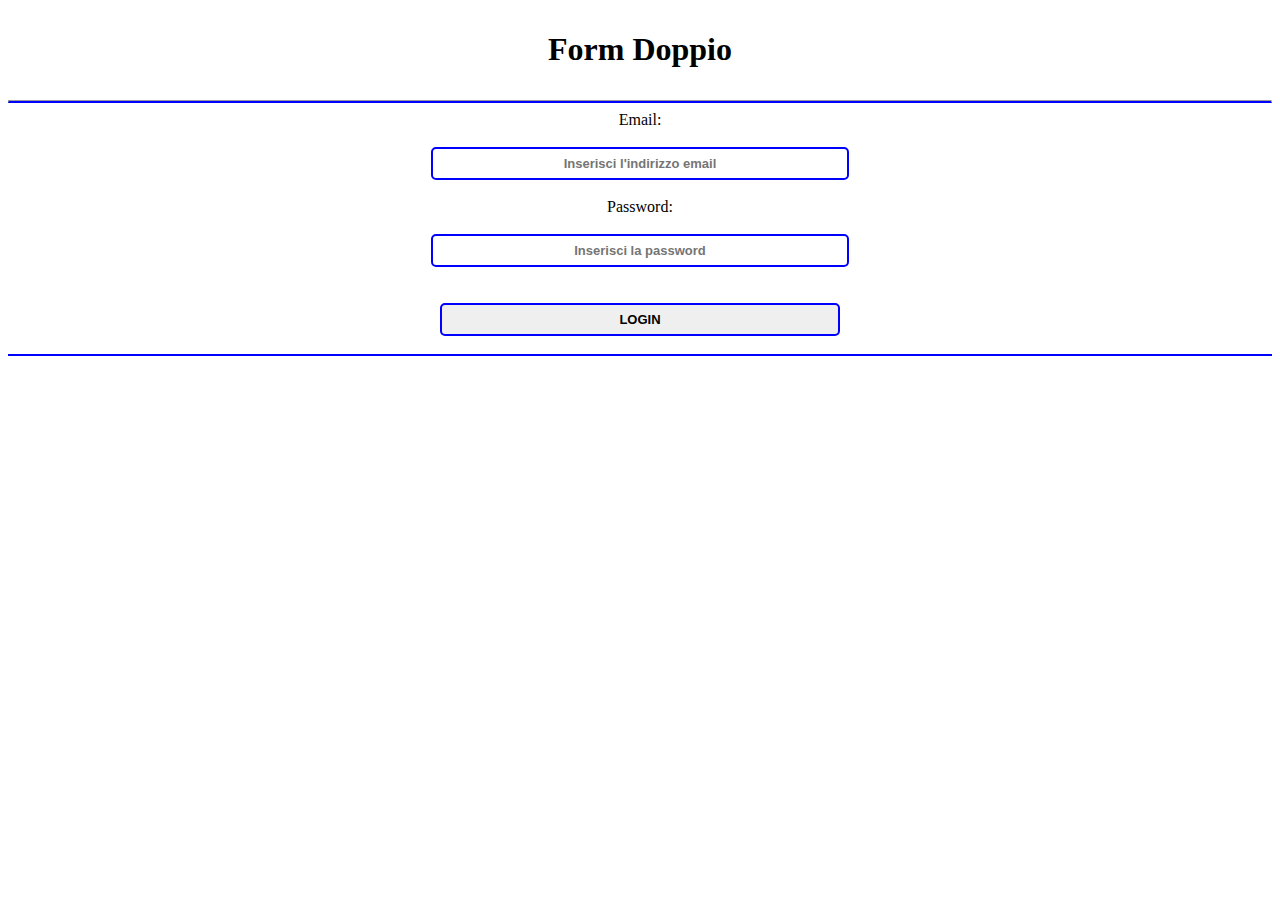
<file: AS 18-19/phpFormDoppio/index.html>
<!DOCTYPE html>
<html>
<body>
    <link rel="stylesheet" type="text/css" href="style.css">
<center>
<h1>Form Doppio</h1>
<hr>

<form method="POST" action="form.php">
  Email:<br><br>
  <input type="email" name="email" placeholder="Inserisci l'indirizzo email">
  <br> <br>
  Password:<br><br>
  <input type="password" name="Password" placeholder="Inserisci la password">
  <br><br><br>

  <input type="submit" value="LOGIN"></form>
</form> 
<br>
<footer></footer>
</center>
</body>
</html>
</file>
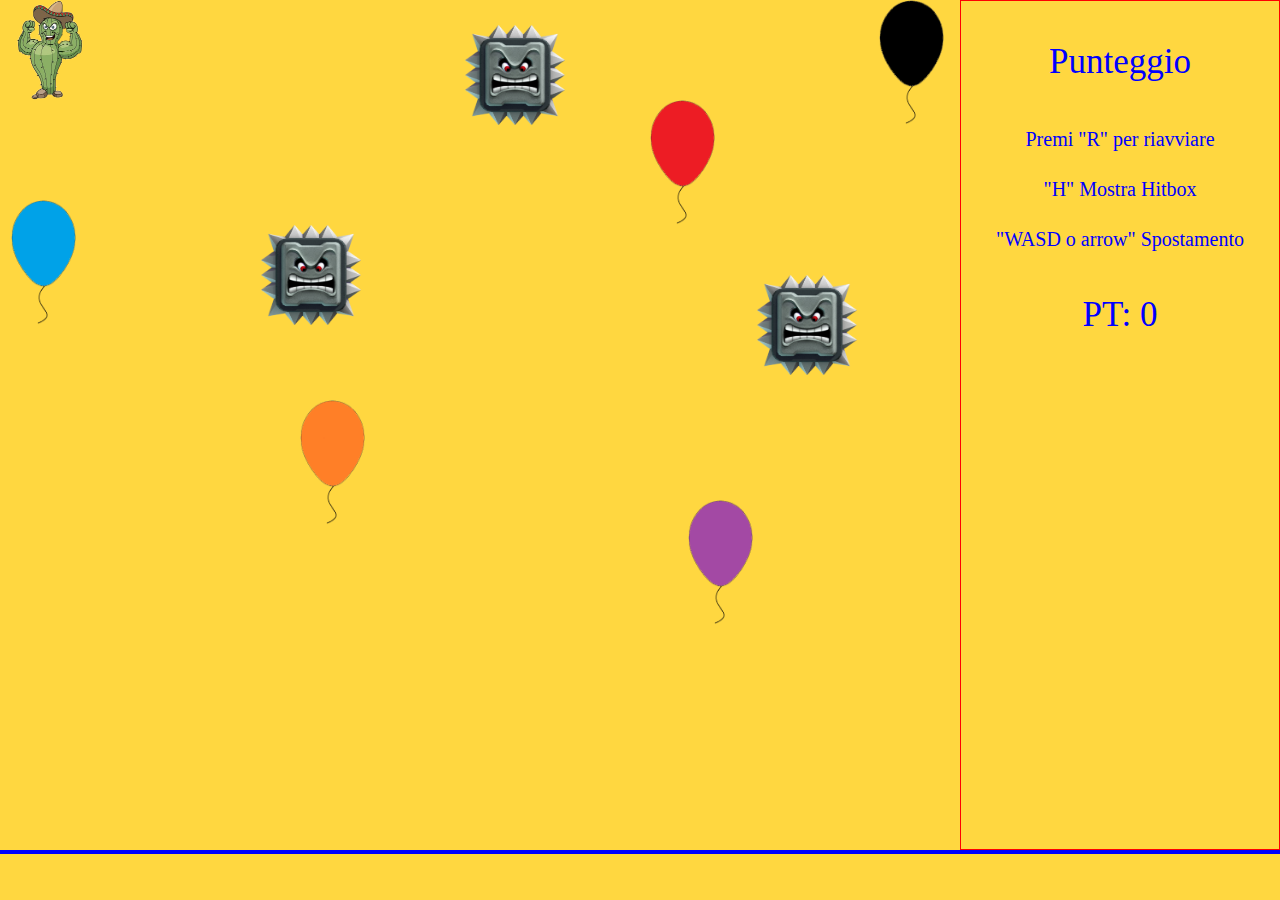
<file: AS 18-19/SpostamentoImmagini/index.html>
<!DOCTYPE html>
<html>
<head>
<title> Distruggi i palloncini </title>
<!-- Import--------------------------------------------------------------------------------------->
<meta charset="utf-8"> <!--COMPATIBILITA UNICODE PER CHROME E FIREFOX-->
<link type="text/css" rel="stylesheet" href="css/materialize.min.css"  media="screen,projection"/>
<script src="https://ajax.googleapis.com/ajax/libs/jquery/3.3.1/jquery.min.js"></script>
<link rel="stylesheet" type="text/css" href="css/myCss.css">
<!------------------------------------------------------------------------------------------------->
<script>
var blu = false;
var arancione = false;
var rosso = false;
var nero = false;
var viola = false;
var punteggio = 0;
var vivo=true;
var h=0;
var vinto=false;
$(document).ready(function(){
    var altezza=($(window).height())-50;
    var larghezza=($(window).width())-$(".punteggio").width();

    $(".campo").css({'height':altezza});
    $(".punteggio").css({'height':altezza});
    $(".blu").css({'top':'200px'});
    $(".arancione").css({'top':'400px','left':'220px'});
    $(".rosso").css({'top':'100px','left':'500px'});
    $(".viola").css({'top':'500px','left':'400px'});
    $(".nero").css({'left':'660px'});
    $(".C1").css({'top':'250px','left':'400px'});
    $(".C2").css({'top':'200px','left':'-200px'});
    $(".C3").css({'left':'-100px'});
    $("#linea").css({'top':altezza});

	$(document).keydown(function(tasto){
    var tasto = event.keyCode;
    var pos = $(".giocatore").position(); //pos = posizione giocatore
    if(!vinto&&vivo){       
        $("#pt").text("PT:  "+punteggio);
        if(vivo){ //escludo "H,G,R" 116 = f5
            switch (tasto){
                case 65:    //Sinistra  "A"
                case 37:   //Destra   "Freccia Sinistra"
                if(!(pos.left-15 < 0)){$(".giocatore").css('left', '-=14');}
                break;
                case 87:  //Su   "W"
                case 38: //Su   "Freccia Su"
                if(!(pos.top-15 < 0)){$(".giocatore").css('top','-=14');}
                break;
                case 68:  //Destra  "D"
                case 39: //Destra   "Freccia Destra"
		        if(!(pos.left+15 > larghezza-100)){$(".giocatore").css('left', '+=14');}
                break;
                case 83:  //Giu  "S"
                case 40: //Giu   "Freccia Giu"
		        if(!(pos.top+15 > altezza-100)){$(".giocatore").css('top','+=14');}
                break;

                case 71:    //DEBUG: stampa posizione "G"
                alert(pos.top+"px TOP : "+pos.left+"px LEFT ");
                break;
            }
        }
        if(punteggio>26){
          vinto=true;
            alert("Hai Vinto!");
            $(".titolo").text("HAI VINTO");
            $(".punti").css({'color':'lime'});
        }
        if(blu==false){ //S
            if(pos.left < 81.25 && pos.top > 98 && pos.top < 285){
                $(".blu").attr('src',"img/rb.png");
                blu=true;
                punteggio+=7;
            }
        }
        if(rosso==false){
            if(pos.left >572 && pos.left <=707 && pos.top >15 && pos.top < 180){
                $(".rosso").attr('src',"img/rr.png");
                rosso=true;
                punteggio+=3;
            }
        }
        if(arancione==false){
            if(pos.left > 235.25 && pos.left < 361.25 && pos.top > 308 && pos.top <490){
                $(".arancione").attr('src',"img/ra.png");
                arancione=true;
                punteggio+=2;
            }
        }
        if(viola==false){
            if(pos.left > 613.25 && pos.left < 732.25 && pos.top > 405 && pos.top <585){
                $(".viola").attr('src',"img/rv.png");
                viola=true;
                punteggio+=5;
            }
        }
        if(nero==false){
            if(pos.left > 809.25 && pos.left < 935.25 && pos.top >=0 && pos.top <75){
                $(".nero").attr('src',"img/rn.png");
                nero=true;
                punteggio+=10;
            }
        }
        if(pos.left>193.25 && pos.left< 361.25 && pos.top >126 && pos.top <322 || pos.left >697.25 && pos.left < 851.25 && pos.top > 182 && pos.top < 364 || pos.left > 389.25 && pos.left < 557.25 && pos.top < 112){
            $(".giocatore").attr('src',"img/CactusMorto.png");
            vivo=false;
            $(".titolo").text("SEI MORTO").css({'color':'red'});
            $(".punti").css({'color':'red'});
        }

        if(vivo==false){
            alert("Sei Morto!");
        }
    }
        if(tasto==82){
            location.reload();
        }
        if(tasto==72){ //hitbox
            if(h %2==0){
                $("img").css({'border':'2px solid blue'});
                $(".giocatore").css({'border':'2px solid red'});
                h++;
            }else{
                $("img").css({'border':'none'});
                $(".giocatore").css({'border':'none'});
                 h++;
            }
        }    
	});
});
//----------------------------------------------------------------------------------
</script>
</head>
<body class="amber accent-2">
<div class="row">
  <div class="campo col s9">
    <img src="img/Cactus.png" id="gioca" class="giocatore">
    <img src="img/Blu.png" id="pallone" class="blu pallone ">
    <img src="img/Arancione.png" id="pallone" class="arancione pallone ">
    <img src="img/Rosso.png" id="pallone" class="rosso pallone ">
    <img src="img/Nero.png" id="pallone" class="nero pallone ">
    <img src="img/Viola.png" id="pallone" class="viola pallone ">
    <img src="img/nemico.png" id="nemico" class="C1 nemico ">
    <img src="img/nemico.png" id="nemico" class="C2 nemico ">
    <img src="img/nemico.png" id="nemico" class="C3 nemico ">

  </div>

  <div class="punteggio col s3">
    <p class="testoM titolo">Punteggio</p>
    <p class="testoS">Premi "R" per riavviare</p>
    <p class="testoS">"H" Mostra Hitbox</p>
	<p class="testoS">"WASD o arrow" Spostamento</p>
    <p id="pt" class="testoM punti">PT: 0</p>
    <p id="morti" class="testoS"></p>
  </div>
  <hr id="linea">
</div>

</body>
</html>
</file>
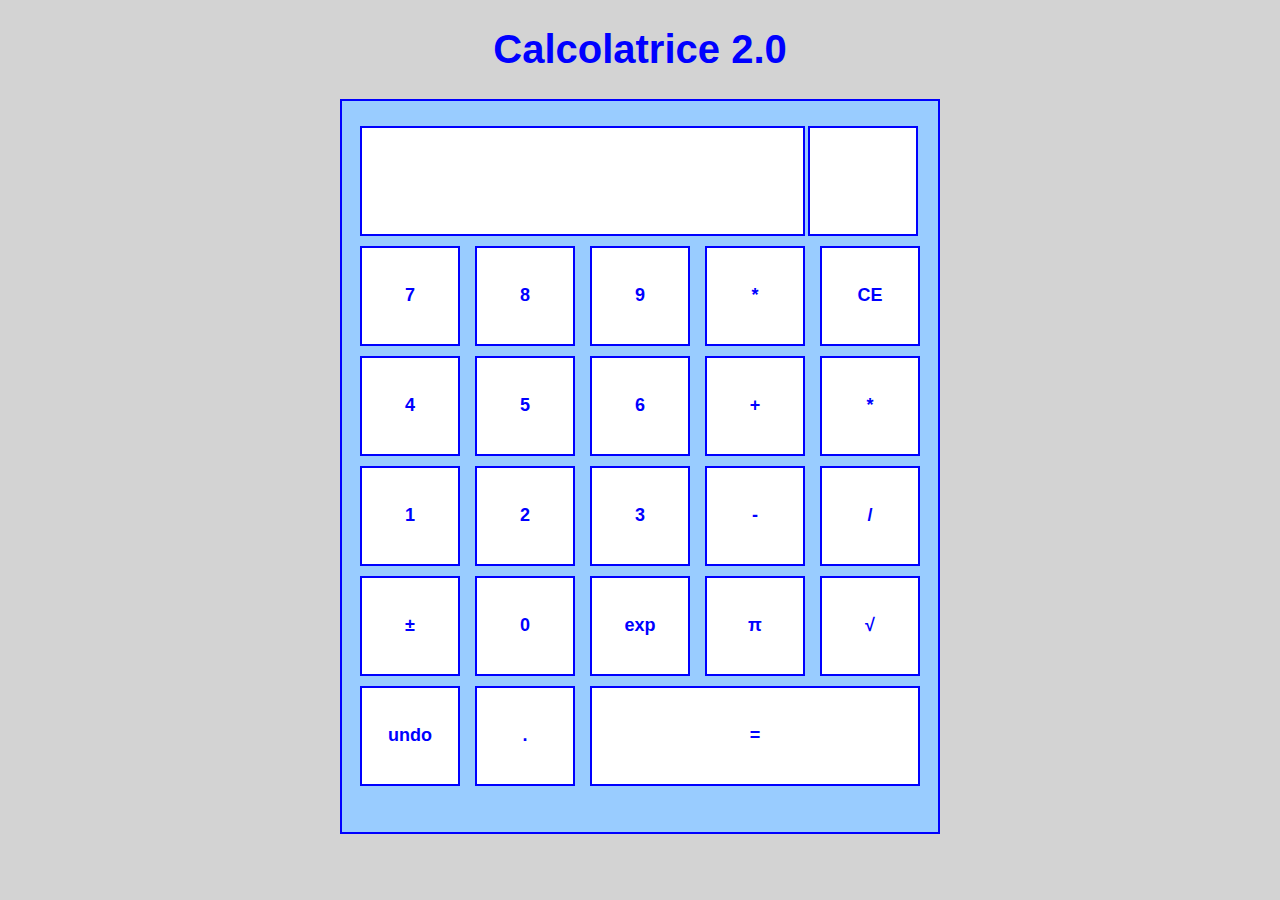
<file: AS 18-19/Calcolatrice/CalcolatriceMarcoPapa.html>
<!-- MarcoPapa 4Bi 13/10/2018-->
<!DOCTYPE html>
<html>
<head>
<link rel="stylesheet" type="text/css" href="CalcolatriceMarcoPapa.css">
<script>
//-----------------------------------------------------------------------------------------------------
function InserimentoNumero(TastoNumero){	
	document.getElementById("Testo").value+=TastoNumero;
}
//-----------------------------------------------------------------------------------------------------
var Testo ='Testo';
var segno = document.getElementById(segno);
var n1;
var n2;
var segnopr; 
var Risultato;
var potenza=1;
var i=0;

function InserimentoOperatore(segno) {
	var aus;
	document.getElementById("Segno").value = segno;
	if(segno=='='){
		n2 = document.getElementById("Testo").value;
		n1 = parseInt(n1);
		n2 = parseInt(n2);
		if(segnopr=='+'){			
			Risultato = n1 + n2;
			document.getElementById("Testo").value = Risultato;
		}
		if(segnopr=='*'){
			Risultato = n1 * n2;
			document.getElementById("Testo").value = Risultato;
		}
		if(segnopr=='-'){
			Risultato = n1 - n2;
			document.getElementById("Testo").value = Risultato;
		}
		if(segnopr=='exp'){
			for(i=0; i<n2;i++){
			potenza = potenza * n1;			
			}	
			Risultato=potenza;	
			document.getElementById("Testo").value = Risultato;
		}
		if(segnopr=='/'){
			document.getElementById("Testo").value;
			if(n1!==0 && n2!==0){
				Risultato = n1 / n2;
				document.getElementById("Testo").value = Risultato;
			}		
			else if(n1==0){		// 0 si puo dividere
				document.getElementById("Testo").value = 0;
			}			
			else if(document.getElementById("Testo").value==0){	// non si può dividere per 0, stampa errore
				document.getElementById("Testo").value = "Errore";	
				alert("Non si possono dividere dei valori per 0");
			}			
		}
	}	
	else if(segno=='±'){
		aus = document.getElementById("Testo").value * -1;	
		document.getElementById("Testo").value = aus;
	}
	else if(segno=='.'){
		aus = document.getElementById("Testo").value +='.';
		document.getElementById("Testo").value = aus;
	}
	else if(segno=='π'){
		aus = document.getElementById("Testo").value * 3.14;	
		document.getElementById("Testo").value = aus;
	}
	else if(segno=='<'){
		document.getElementById("Testo").value = document.getElementById("Testo").value.slice(0,-1);
	}
	else if(segno=='exp'){		
		n1 = document.getElementById("Testo").value;
		document.getElementById("Testo").value ="";		
		segnopr='exp';
	}
	else if(segno=='+'){		
		n1 = document.getElementById("Testo").value;
		document.getElementById("Testo").value ="";		
		segnopr='+';
	}
	else if(segno=='√'){		
		aus = document.getElementById("Testo").value;
		document.getElementById("Testo").value = Math.sqrt(aus);
	}
	else if(segno=='*'){		
		n1 = document.getElementById("Testo").value;
		document.getElementById("Testo").value ="";		
		segnopr='*';
	}
	else if(segno=='-'){		
		n1 = document.getElementById("Testo").value;
		document.getElementById("Testo").value ="";		
		segnopr='-';
	}
	else if(segno=='/'){		
		n1 = document.getElementById("Testo").value;
		document.getElementById("Testo").value ="";		
		segnopr='/';
	}	
}
//-------------------------------------------------------------------------------------------------------------
</script>	
</head>
<body style="background-color:lightgray">
<center>
	<h1 id="Titolo">Calcolatrice 2.0</h1>
	<div class="Container">
		<input id="Testo" type="text" readonly></input><input id="Segno" type="text" readonly></input><b>
		<div class="Riga">
			<button class="bottone numero quadrato" onclick="InserimentoNumero(7)">7</button>
			<button class="bottone numero quadrato" onclick="InserimentoNumero(8)">8</button>
			<button class="bottone numero quadrato" onclick="InserimentoNumero(9)">9</button>
			<button class="bottone operando quadrato" onclick="InserimentoOperatore('*')">*</button>
			<button class="bottone operando quadrato" id="ce" onclick="location.reload()">CE</button>			
		</div>
		<div class="Riga">
			<button class="bottone numero quadrato" onclick="InserimentoNumero(4)">4</button>
			<button class="bottone numero quadrato" onclick="InserimentoNumero(5)">5</button>
			<button class="bottone numero quadrato" onclick="InserimentoNumero(6)">6</button>
			<button class="bottone operando quadrato" onclick="InserimentoOperatore('+')">+</button>
			<button class="bottone operando quadrato" onclick="InserimentoOperatore('*')">*</button>
		</div>
		<div class="Riga">
			<button class="bottone numero quadrato" onclick="InserimentoNumero(1)">1</button>
			<button class="bottone numero quadrato" onclick="InserimentoNumero(2)">2</button>
			<button class="bottone numero quadrato" onclick="InserimentoNumero(3)">3</button>	
			<button class="bottone operando quadrato" onclick="InserimentoOperatore('-')">-</button>			
			<button class="bottone operando quadrato" onclick="InserimentoOperatore('/')">/</button>
		</div>
		<div class="Riga">
			<button class="bottone operando quadrato" onclick="InserimentoOperatore('±')">±</button>
			<button class="bottone numero quadrato" onclick="InserimentoNumero(0)">0</button>
			<button class="bottone operando quadrato" onclick="InserimentoOperatore('exp')">exp</button>
			<button class="bottone operando quadrato" onclick="InserimentoOperatore('π')">π</button>
			<button class="bottone operando quadrato" onclick="InserimentoOperatore('√')">√</button>
		</div>
		<div class="Riga">
			<button class="bottone operando quadrato" onclick="InserimentoOperatore('<')">undo</button>
			<button class="bottone operando quadrato" onclick="InserimentoOperatore('.')">.</button>
			<button class="bottone operando quadrato"id="ug" onclick="InserimentoOperatore('=')">=</button>
   		</div></b>
	</div>
</center>
</body>
</html>
</file>
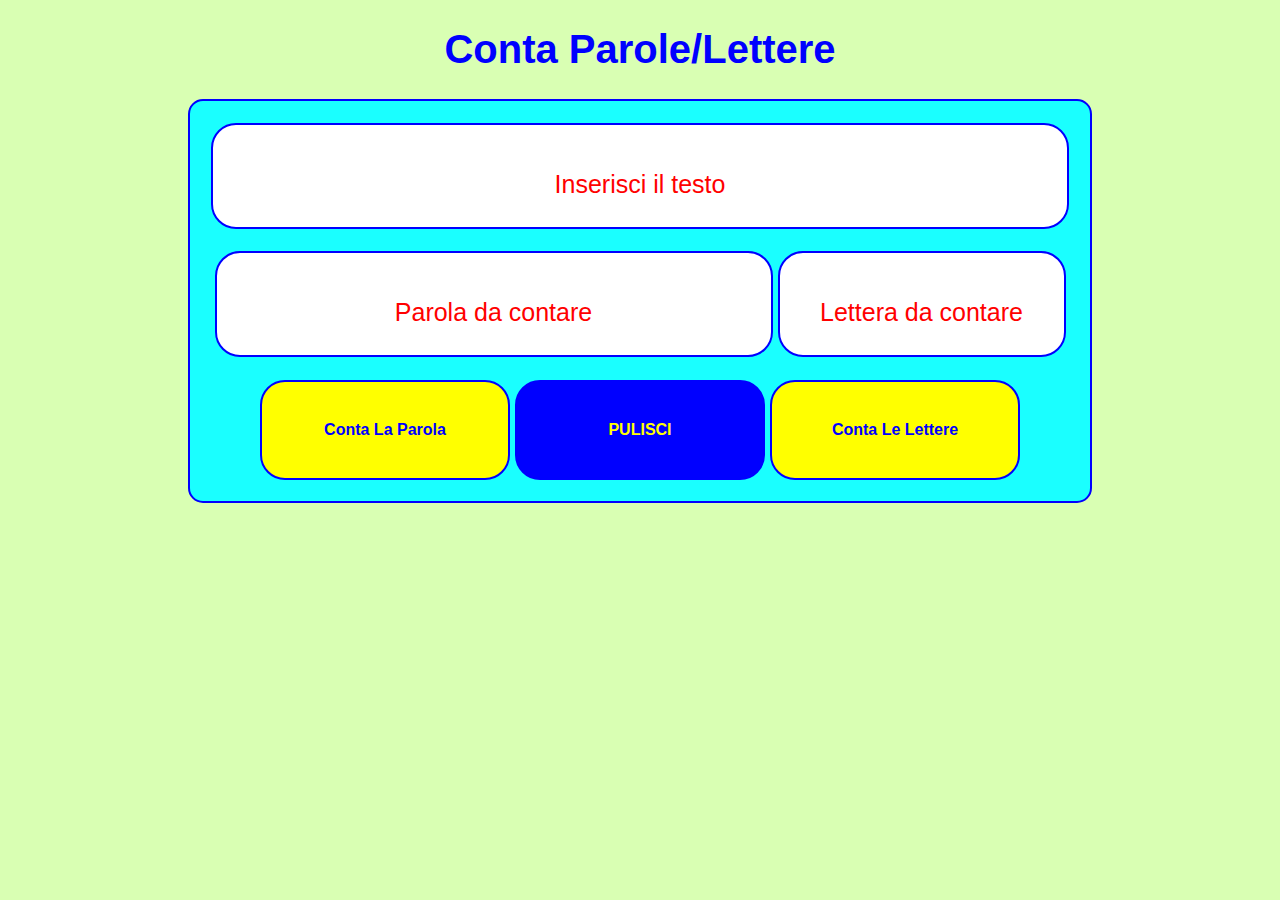
<file: AS 18-19/ContaLettere/ContalettereMarcoPapa.html>
<!-- MarcoPapa 4BI 23/10/2018-->
<!DOCTYPE html>
<html>
<head>
<meta charset="utf-8"> <!--COMPATIBILITA UNICODE PER CHROME E FIREFOX-->
<link rel="stylesheet" type="text/css" href="ContaLettereMarcoPapa.css">
<script>
//-----------------------------------------------------------------------------------------------------

var aus;  //TESTO
var aus2;	//PAROLA
var aus3;	//LETTERA
var String; //STRINGA ELIMINAZIONE SPAZIO
var nl = 1; //numero lettera
var np = 1; //numero parola
var i = 0; //CONTATORE
var x = 0; //passa alla lettera successiva della parola da cercare

function ContaParola(){
	aus = document.getElementById("Testo").value;
	aus2 = document.getElementById("Parola").value;
	if(aus==""){
		alert("Compila il campo TESTO inserendo almeno una lettera o una parola");
	}
	else if(aus2==""){
		alert("Inserisci la parola da contare");
	}
	else{	
		String = aus.toLowerCase();
		aus = String;		
		for(i=0;i<aus.length; i++){
			if(aus.charAt(i)==aus2.charAt(x)){
				x++;
				if(x==aus2.length){
					alert("TROVATE: " +np);
					np++;
					x=0;
				}
			}	
			else{x=0;}
		}
	np--;
	alert("La parola ==> | " +aus2+ " | <== é uscita ==> | " +np+ " | <== volte" );
	np=0;
	}
}
function ContaLettera(){
	aus = document.getElementById("Testo").value;
	aus3 = document.getElementById("Lettera").value;
	
	if(aus==""){
		alert("Compila il campo TESTO inserendo almeno una lettera o una parola");
	}
	else if(aus3==""){
		alert("Inserisci la lettera da contare");
	}
	else{	
		String = aus.toLowerCase();
		aus = String;
		for(i=0;i<aus.length; i++){
			String = aus.replace(" ","");
			aus = String.replace(" ","");	
			if(aus.charAt(i)==aus3){
				nl++;
			}
		}	
	nl=nl-1;
	alert("La lettera ==> | " +aus3+ " | <== é uscita ==> | " +nl+ " | <== volte" );
	nl=0;
	}
}	

//-------------------------------------------------------------------------------------------------------------
</script>	
</head>
<body style="background-color:#d9ffb3">
<center>
	<h1 id="Titolo">Conta Parole/Lettere</h1>
	<div class="Container">
		<input id="Testo" type="text" maxlength="35"  placeholder="Inserisci il testo"></input><br>  <!--MASSIMO 35 CARATTERI-->
		<input id="Parola" type="text" maxlength="15" placeholder="Parola da contare"></input>
		<input id="Lettera" type="text" maxlength="1" placeholder="Lettera da contare"></input><br><br>
		<b>
		<div class="Riga">
			<button class="bottone Conta" id="Conta" onclick="ContaParola()">Conta La Parola</button>
			<button class="bottone" id="Reset" onclick="location.reload()">PULISCI</button>
			<button class="bottone Conta" id="Conta" onclick="ContaLettera()">Conta Le Lettere</button>						
		</div>	
	</div>	
</center>
</body>
</html>
</file>
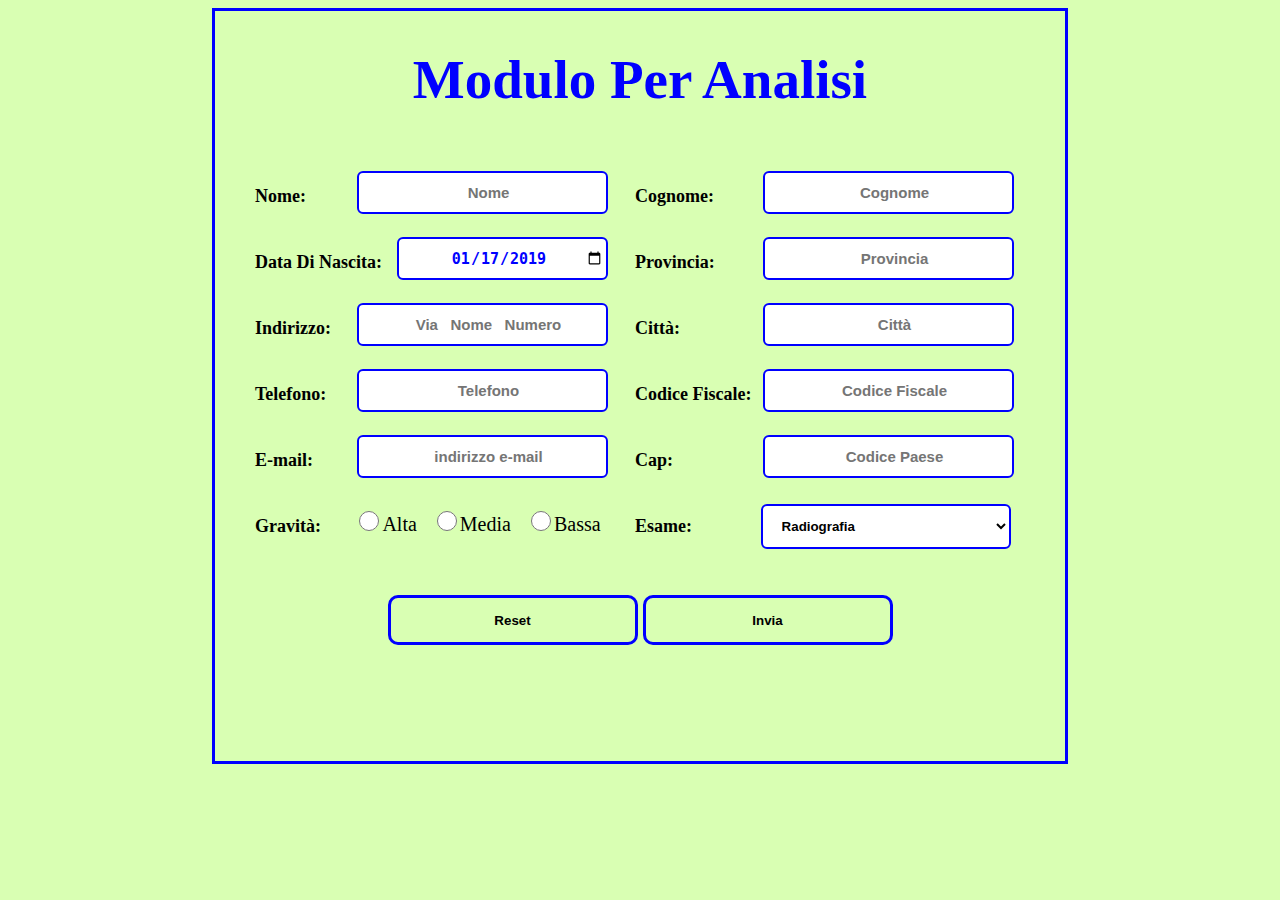
<file: AS 18-19/FormAnalisi/Home.html>
<!-- MarcoPapa 4BI 15/01/2019  VERSIONE DA CONSEGNARE-->
<!DOCTYPE html>
<html>
<head>
<meta charset="utf-8"> <!--COMPATIBILITA UNICODE PER CHROME E FIREFOX-->
<link rel="stylesheet" type="text/css" href="formAnalisiMarcoPapa.css">
<script>

function Controllo(){
document.getElementById("errori").innerHTML ="";	
document.getElementById("errori2").innerHTML ="";	
var corretto = 0;
corretto==0;
var nome = document.getElementById('nome').value;
var cognome = document.getElementById('cognome').value;
var datanascita = document.getElementById('ddn').value;
var provincia = document.getElementById('provincia').value;
var indirizzo = document.getElementById('indirizzo').value;
var citta = document.getElementById('citta').value;
var telefono = document.getElementById('telefono').value;
var email = document.getElementById('email').value;
var codfis = document.getElementById('cf').value;
var cap = document.getElementById('cap').value;

 //se tutte le opzioni sono corrette invia il modulo
//------------------- PATTERN -----------------------------------------------------------
var csl; //Controllo Solo Lettere 		Nome Cognome Citta Provincia
var SoloLettere = /^[A-Za-z]{2,50}$/; 	//valore minimo 2, valore massimo 50

var ctl; //Controllo Telefono
var Telefono = /^[0-9]{9}/;

var cem; //Controllo email			
var Email = /^[A-Za-z0-9+_.-]+@[A-Za-z0-9.-]+$/;

var ci; //Controllo Indirizzo   	Sorgente Espressione: http://regexlib.com/REDetails.aspx?regexp_id=384
var Indirizzo = /^[a-zA-Z0-9&#192;&#193;&#194;&#195;&#196;&#197;&#198;&#199;&#200;&#201;&#202;&#203;&#204;&#205;&#206;&#207;&#208;&#209;&#210;&#211;&#212;&#213;&#214;&#216;&#217;&#218;&#219;&#220;&#221;&#223;&#224;&#225;&#226;&#227;&#228;&#229;&#230;&#231;&#232;&#233;&#234;&#235;&#236;&#237;&#238;&#239;&#241;&#242;&#243;&#244;&#245;&#246;&#248;&#249;&#250;&#251;&#252;&#253;&#255;\.\,\-\/\']+[a-zA-Z0-9&#192;&#193;&#194;&#195;&#196;&#197;&#198;&#199;&#200;&#201;&#202;&#203;&#204;&#205;&#206;&#207;&#208;&#209;&#210;&#211;&#212;&#213;&#214;&#216;&#217;&#218;&#219;&#220;&#221;&#223;&#224;&#225;&#226;&#227;&#228;&#229;&#230;&#231;&#232;&#233;&#234;&#235;&#236;&#237;&#238;&#239;&#241;&#242;&#243;&#244;&#245;&#246;&#248;&#249;&#250;&#251;&#252;&#253;&#255;\.\,\-\/\' ]+$/;

var cf; //Controllo codice Fiscale  Sorgente Espressione: https://www.regextester.com/97069
var Codicefiscale = /^[A-Za-z]{6}[0-9LMNPQRSTUV]{2}[A-Za-z]{1}[0-9LMNPQRSTUV]{2}[A-Za-z]{1}[0-9LMNPQRSTUV]{3}[A-Za-z]{1}$/g;

var ccap; //Controllo Cap
var Cap = /^[0-9]{5}$/;

//------------------- CONTROLLO CAMPI ---------------------------------------------------------------------------------------------------------------------------------

	csl = provincia.match(SoloLettere); // csl = controllo solo lettere
	if(csl == null){document.getElementById('provincia').style.borderColor = "red"; document.getElementById("errori").innerHTML += "| *Provincia ";}
	else{ document.getElementById('provincia').style.borderColor = "lime"; corretto++;}
		
	csl = nome.match(SoloLettere);
	if(csl == null){document.getElementById('nome').style.borderColor = "red"; document.getElementById("errori").innerHTML += "|  *Nome  ";}
	else{ document.getElementById('nome').style.borderColor = "lime"; corretto++;}
	
	csl = cognome.match(SoloLettere);
	if(csl == null){document.getElementById('cognome').style.borderColor = "red"; document.getElementById("errori").innerHTML += "| *Cognome  ";}
	else{ document.getElementById('cognome').style.borderColor = "lime"; corretto++;}
	
	csl = citta.match(SoloLettere);
	if(csl == null){document.getElementById('citta').style.borderColor = "red";document.getElementById("errori").innerHTML += "|  *Città  ";}
	else{ document.getElementById('citta').style.borderColor = "lime"; corretto++;}
	
	ctl = telefono.match(Telefono);
	if(ctl == null){document.getElementById('telefono').style.borderColor = "red"; document.getElementById("errori").innerHTML += "|  *Numero di Telefono  ";}
	else{ document.getElementById('telefono').style.borderColor = "lime"; corretto++;}
	
	ci = indirizzo.match(Indirizzo);
	if(ci == null){document.getElementById('indirizzo').style.borderColor = "red"; document.getElementById("errori2").innerHTML += "|  *Indirizzo  ";}
	else{ document.getElementById('indirizzo').style.borderColor = "lime"; corretto++;}
	
	cf = codfis.match(Codicefiscale);
	if(cf == null){document.getElementById('cf').style.borderColor = "red"; document.getElementById("errori2").innerHTML += "|  *Codice Fiscale  ";}
	else{ document.getElementById('cf').style.borderColor = "lime"; corretto++;}	
	
	cem = email.match(Email);
	if(cem == null){document.getElementById('email').style.borderColor = "red"; document.getElementById("errori2").innerHTML += "|  *Email  ";}
	else{ document.getElementById('email').style.borderColor = "lime"; corretto++;}	
	
	ccap = cap.match(Cap);
	if(ccap == null){document.getElementById('cap').style.borderColor = "red"; document.getElementById("errori2").innerHTML += "|  *Cap  ";}
	else{ document.getElementById('cap').style.borderColor = "lime"; corretto++;}	
		
	document.getElementById('esami').style.borderColor = "lime";

//--------------------------------------------------------------------------------------------------------------------------------------------------------------	
//-------------------- Controllo Gravità -----------------------------------------
	var i;
	var x=0;
	for(i=1; i<=3;i++){
		if(document.getElementById("gravita"+i).checked == true){
			document.getElementById('spunte').style.color = "black";
			corretto++;
			x++;
		}		
	}
	if(x==0){
		document.getElementById("errori2").innerHTML += "|  *Campi Gravità  ";
		document.getElementById('spunte').style.color = "red";
	}
//--------------------------------------------------------------------------------
	
	if(corretto==10){
		if (confirm("Sei sicuro di voler inviare il messaggio?")) {
			window.open ('Inviato.html','_self',false)
		} else {
			alert("Il messaggio non é stato inviato");
		}
	}
}
</script>
</head>
<body style="background-color:#d9ffb3">
<center>
<div class="Container">
	<h1 id="Titolo"> Modulo Per Analisi </h1>
	<form><br>
		<p id="TestoS"> Nome: </p>
		<p id="TestoD"> Cognome: </p>
			<input  id="nome" class="campoS" type="text" name="nome" placeholder="Nome" minlength="2" >	
			<input  id="cognome" class="campoD" type="text" name="cognome" placeholder="Cognome" minlength="2" maxlength="25" > <!-- 19 lettere é il cognome più lungo d'italia-->
		<br><br>
		<p id="TestoS"> Data Di Nascita: </p>
		<p id="Pro"> Provincia: </p>
			<input class="dim1 Campo" id="ddn" type="date" name="data" placeholder="Data Di Nascita" value="2019-01-17" style="text-align:center">
			<input class="dim2 campoD" id="provincia" type="text" name="Provincia" placeholder="Provincia" maxlength="2">
		<br><br>
		<p id="TestoS"> Indirizzo: </p>
		<p id="TestoD"> Città: </p>
			<input class="campoS" id="indirizzo" type="text" name="indirizzo" placeholder="Via   Nome   Numero">	
			<input class="campoD" id="citta" type="text" name="città" placeholder="Città">
		<br><br>	
		<p id="TestoS"> Telefono: </p>
		<p id="TestoD"> Codice Fiscale: </p>
			<input class="campoS" id="telefono" type="tel" name="Telefono" placeholder="Telefono">	
			<input class="campoD" id="cf" type="text" name="telefono" placeholder="Codice Fiscale" maxlength="16">
		<br><br>
		<p id="TestoS"> E-mail:</p>
		<p id="CP"> Cap:</p>
			<input class="dim3 campoS" id="email" type="email" name="mail" placeholder="indirizzo e-mail">	
			<input class="dim4 Campo" id="cap" type="text" name="cp" placeholder="Codice Paese">
		<br><br>
		<p id="Gr"> Gravità: </p>
		<p id="TestoD"> Esame: </p>
			<label id="spunte" class="radio-inline Pallino"> <!-- Mettere tutte le checkbox in un'unica riga-->
				<input type="radio" class="pallino" id="gravita1" name="gravita">Alta
				<input type="radio" class="pallino" id="gravita2" name="gravita">Media
				<input type="radio" class="pallino" id="gravita3" name="gravita">Bassa
			</label>
				<select class="lista Campo"  id="esami" name="esami">
					<option value="Radiografia">Radiografia</option>
					<option value="Ecografia">Ecografia</option>
					<option value="Emocromo">Emocromo</option>
					<option value="Risonanza Magnetica">Risonanza Magnetica</option>
					<option value="Esame Sangue">Esame Sangue</option>
				</select>
	</form>
	<br><br>
	<button class="bottone" onclick=location.reload()>Reset</button>
	<button class="bottone" onclick=Controllo()>Invia</button>
	<p id="errori" style="color:red; font-size:bold;"></p>
	<p id="errori2" style="color:red; font-size:bold;"></p>
	
</div>
<center>
</font>
</body>
</html>
</file>
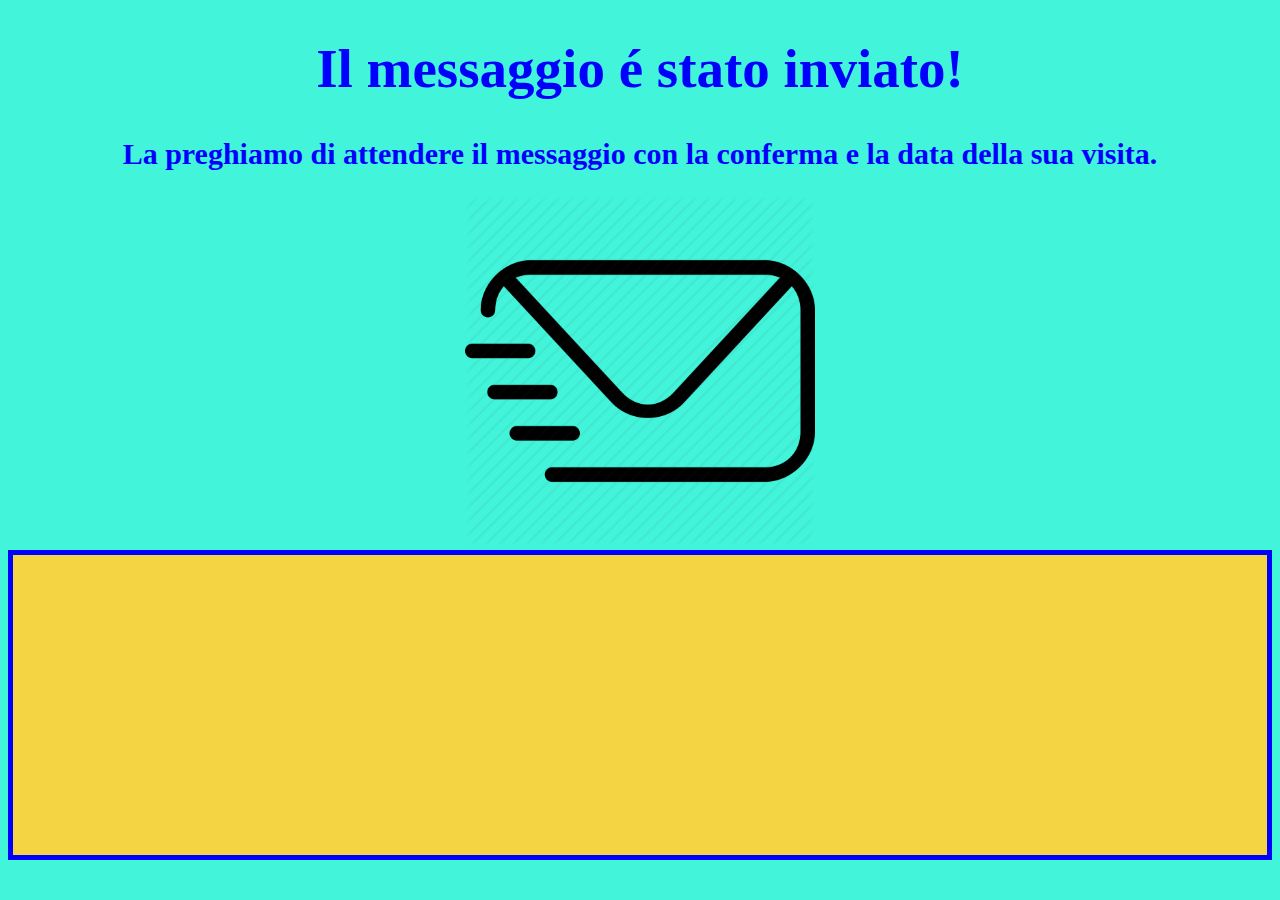
<file: AS 18-19/FormAnalisi/Inviato.html>
<!-- MarcoPapa 4BI 15/01/2019  VERSIONE DA CONSEGNARE-->
<!DOCTYPE html>
<html>
<body style="background-color:#42f4d9">
<head>
<meta charset="utf-8"> <!--COMPATIBILITA UNICODE PER CHROME E FIREFOX-->
<link rel="stylesheet" type="text/css" href="formAnalisiMarcoPapa.css">
<center>
	<h1 id="Titolo">Il messaggio é stato inviato!</h1>
	<h2 id="Titolo"	style="font-size:30px;" >La preghiamo di attendere il messaggio con la conferma e la data della sua visita.</h2>
	<img src="img\lettera.png" width="350px">
	<br>

<footer style="background-color:#f4d442; height:300px; border: 5px solid blue;">
	<br>
	<p id="Titolo" style="font-size:20px;"></p>
</footer>

</center>
</body>
</html>
</file>
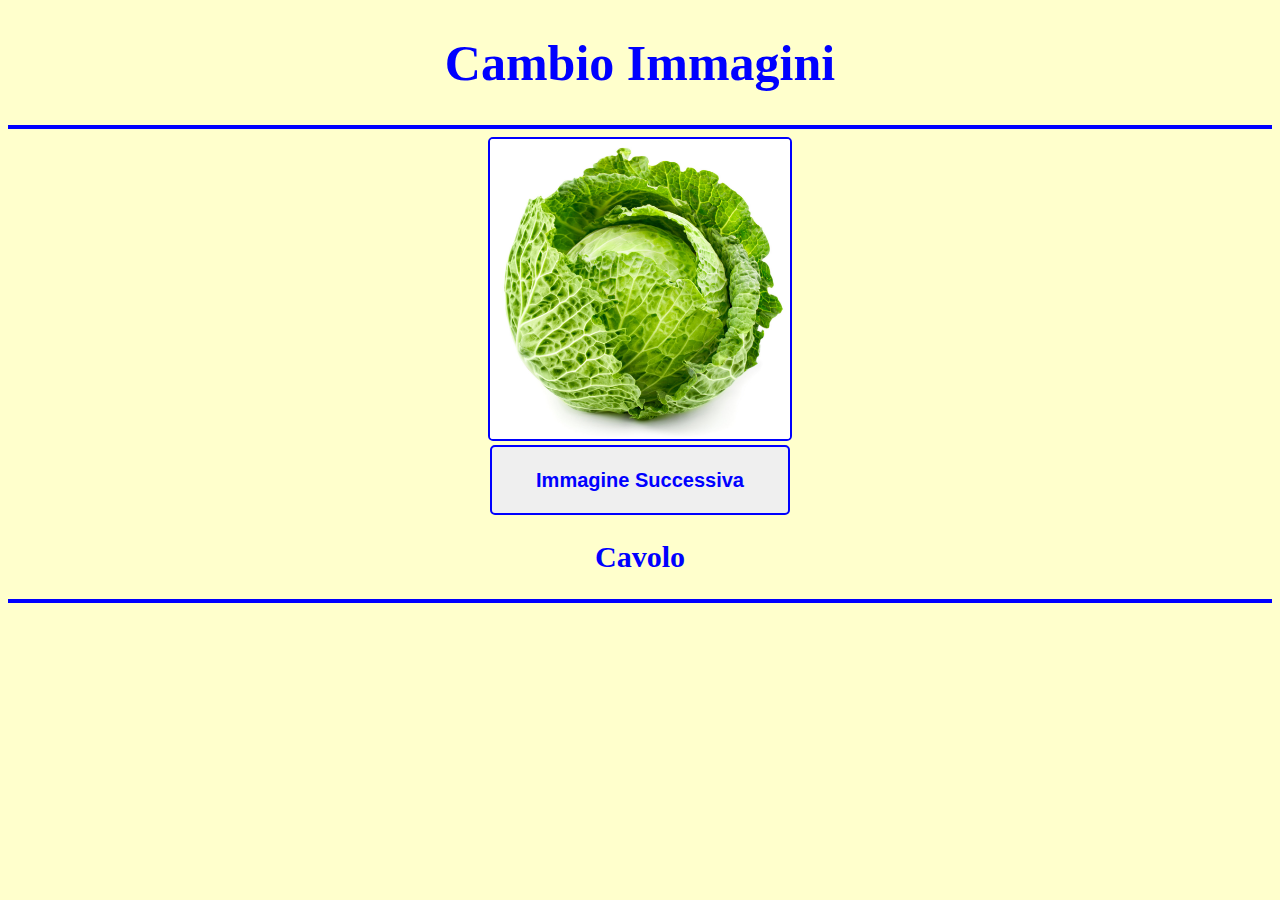
<file: AS 18-19/jq Cambio Immagini/jQueryCambioImmaginePapa.html>
<!-- MarcoPapa 4BI 19/02/2019 Versione da NON consegnare -->
<!DOCTYPE html>
<html>
<head>
<!-- Import-------------------------------------------------------------------------------->
<meta charset="utf-8"> <!--COMPATIBILITA UNICODE PER CHROME E FIREFOX-->
<script src="https://ajax.googleapis.com/ajax/libs/jquery/3.3.1/jquery.min.js"></script>
<link rel="stylesheet" type="text/css" href="cambioimmaginePapa.css">
<!----------------------------------------------------------------------------------------->
<script>
var immagine = 0;
$(document).ready(function (){
  $("button").click(function(){
	if(immagine==0){
		$("img").attr('src',"img/melograno.jpg");
		$("h2").text("Melograno");
	}else if(immagine==1){
		$("img").attr('src',"img/banana.jpg");
		$("h2").text("Banana");
	}else if(immagine==2){
		$("img").attr('src',"img/anguria.jpg");
		$("h2").text("Anguria");
	}else if(immagine==3){
		$("img").attr('src',"img/pompelmo.jpg");
		$("h2").text("Pompelmo");
	}else if(immagine==4){
		$("img").attr('src',"img/cavolo.jpg");
		$("h2").text("Cavolo");
		immagine=-1;
	}
	immagine++;
  });  
});
</script>
</head>
<h1 class="Titolo grassetto centro">Cambio Immagini</h1>
<body style="background-color:#ffffcc">
<center>
<hr id="linea">
	<img id="img"src="img/cavolo.jpg"><br>
	<button id="bottone">Immagine Successiva</button>
	<h2 class="Titolo2 grassetto centro">Cavolo</h2>
<hr id="linea">
</center>
</body>
</html>
</file>
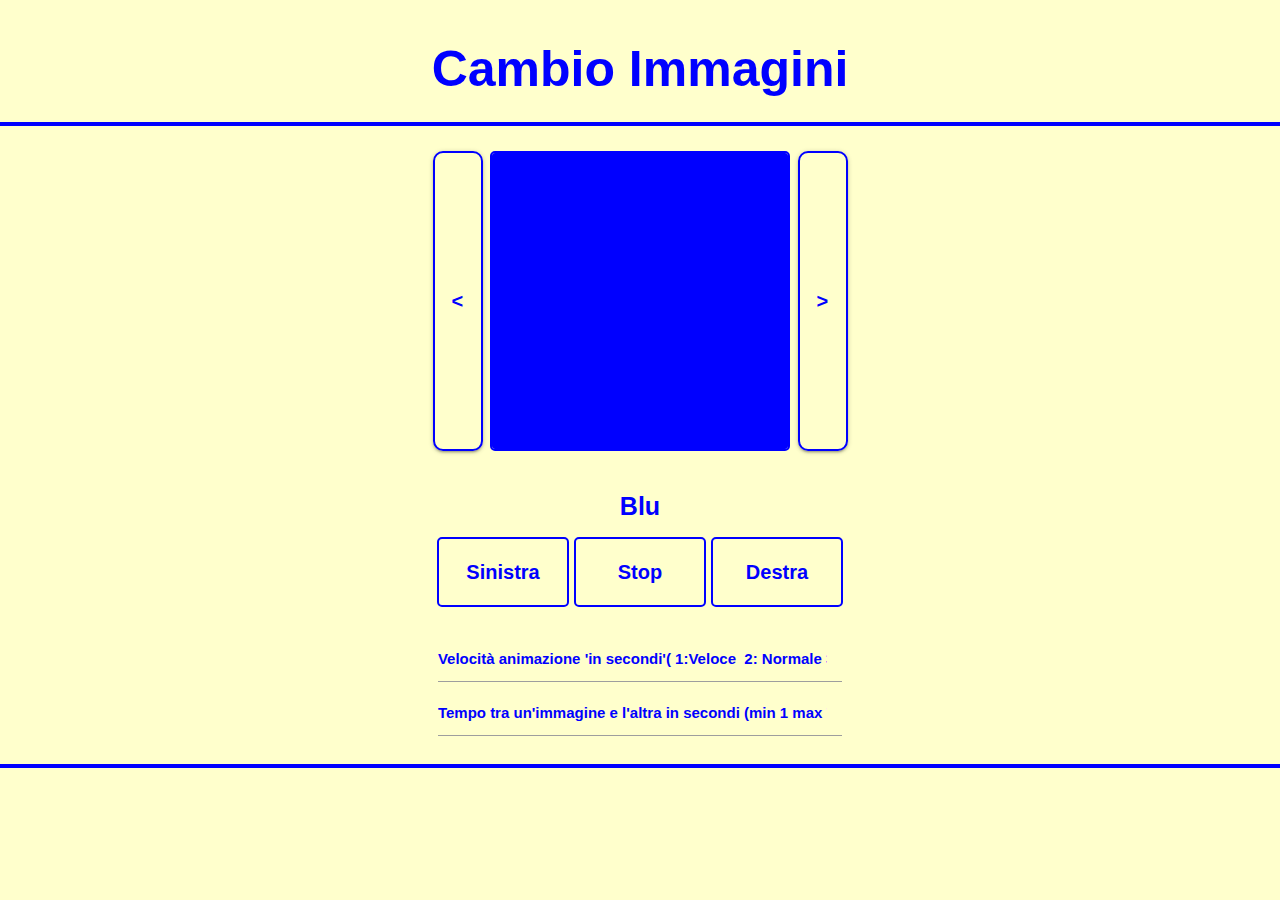
<file: AS 18-19/jq SlideShow/jQueryCambioImmaginePapa.html>
<!-- MarcoPapa 4BI 26/02/2019 Versione da consegnare -->
<!DOCTYPE html>
<html>
<head>
<!-- Import-------------------------------------------------------------------------------->
<meta charset="utf-8"> <!--COMPATIBILITA UNICODE PER CHROME E FIREFOX-->
<link type="text/css" rel="stylesheet" href="css/materialize.min.css"  media="screen,projection"/>
<script src="https://ajax.googleapis.com/ajax/libs/jquery/3.3.1/jquery.min.js"></script>
<link rel="stylesheet" type="text/css" href="cambioimmaginePapa.css">
<!----------------------------------------------------------------------------------------->
<script>

var tempo;
var immagini=5;
var nomi = ["Anguria","Banana","Olio","Ollio","Melograno","Pompelmo","Cavolo","Cambio Immagini"];
var ni = 8; //NUMERO IMMAGINI
//--------------------------------------
	$(document).ready(function (){
		$("#Stop").click(function(){
		 clearInterval(tempo);
		});
//---------------------------------------------------------------------------------------------------------------------------------
	$("#Destra").click(function(){
		var velocità = document.getElementById('va').value;
		var durataimmagine = document.getElementById('dm').value;
		velocità *= 1000;
		durataimmagine *= 1000;
		durataimmagine += 100;
		if(velocità>999 && velocità <3001 && durataimmagine>999 && durataimmagine <7101 && velocità<=durataimmagine){
		
			document.getElementById("errore").innerHTML ="";
			document.getElementById("va").style.borderColor = "green";
			document.getElementById("dm").style.borderColor = "green";
			
			clearInterval(tempo);
			tempo = setInterval(function(){
					if(immagini<ni){
						immagini++;
						$("img").hide();
						$("img").fadeIn(velocità);
						$("img").attr('src',"img/"+immagini+".jpg");
						$("h2").text(nomi[immagini-1]);						
					}else{
						$("h2").text(nomi[immagini-1]);					
						immagini=1;
						$("img").hide();
						$("img").fadeIn(velocità);
						$("img").attr('src',"img/"+immagini+".jpg");
						$("h2").text(nomi[immagini-1]);
					}
			}, durataimmagine);
		}else{
			document.getElementById("errore").innerHTML ="";
			clearInterval(tempo);
			if(document.getElementById('va').value==0){
				document.getElementById("va").style.borderColor = "red"; 
				document.getElementById("errore").innerHTML += "*La durata dell'animazione deve essere compresa tra 1 e 3!<br>";
			}			
			if(document.getElementById('dm').value==0){
				document.getElementById("dm").style.borderColor = "red";
				document.getElementById("errore").innerHTML += "*La durata dell'immagine deve essere compresa tra 1 e 7!<br>";
			}
			if(durataimmagine<velocità){
				document.getElementById("errore").innerHTML += "*La durata dell'immagine deve essere superiore o uguale alla velocità dell'animazione!<br>";
				document.getElementById("dm").style.borderColor = "red";
			}			
			document.getElementById("Stop").focus(); //Evidenzio il tasto stop in caso di errore
		}
	});
//-----------------------------------------------------------------------------------------------------------------------------------
	$("#Sinistra").click(function(){
		var velocità = document.getElementById('va').value;
		var durataimmagine = document.getElementById('dm').value;
		durataimmagine *= 1000;
		durataimmagine += 100;
		velocità *= 1000;

		if(velocità>999 && velocità <3001 && durataimmagine>999 && durataimmagine <7101 && velocità<=durataimmagine){

			document.getElementById("errore").innerHTML ="";
			document.getElementById("va").style.borderColor = "green";
			document.getElementById("dm").style.borderColor = "green";
			
			clearInterval(tempo);
			tempo = setInterval(function(){
				if(immagini>1){
					immagini--;
					$("img").hide();
					$("img").fadeIn(velocità);
					$("img").attr('src',"img/"+immagini+".jpg");
					$("h2").text(nomi[immagini-1]);					
				}else{
					$("h2").text(nomi[immagini-1]);	
					immagini=ni;
					$("img").hide();
					$("img").fadeIn(velocità)
					$("img").attr('src',"img/"+immagini+".jpg");
					$("h2").text(nomi[immagini-1]);
				}
			}, durataimmagine);
		}else{
			document.getElementById("errore").innerHTML ="";
			clearInterval(tempo);
			if(document.getElementById('va').value==0){
				document.getElementById("va").style.borderColor = "red"; 
				document.getElementById("errore").innerHTML += "*La durata dell'animazione deve essere compresa tra 1 e 3!<br>";
			}			
			if(document.getElementById('dm').value==0){
				document.getElementById("dm").style.borderColor = "red";
				document.getElementById("errore").innerHTML += "*La durata dell'immagine deve essere compresa tra 1 e 7!<br>";
			}
			if(durataimmagine<velocità){
				document.getElementById("errore").innerHTML += "*La durata dell'immagine deve essere superiore o uguale alla velocità dell'animazione!<br>";
				document.getElementById("dm").style.borderColor = "red";
			}			
			document.getElementById("Stop").focus(); //Evidenzio il tasto stop in caso di errore
		}
	});
//----------------------------------------------------------------------------------------------------------------------------
// Spostamento singolo verso sinistra (immagini-1)
		$("#Sin").click(function(){
		var velocità = document.getElementById('va').innerHTML;
			setTimeout(function(){
				if(immagini>1){	
					immagini--;		
					$("img").hide();
					$("img").fadeIn(velocità);		
					$("img").attr('src',"img/"+immagini+".jpg");
					$("h2").text(nomi[immagini-1]);					
				}else{
					$("h2").text(nomi[immagini-1]);	
					immagini=ni;
					$("img").hide();
					$("img").fadeIn(velocità);
					$("img").attr('src',"img/"+immagini+".jpg");
					$("h2").text(nomi[immagini-1]);	
				}
			}, 1000);
		});
//-------------------------------------------------------------------------------------
// Spostamento singolo verso destra (immagini+1)
		$("#Des").click(function(){
		var velocità = document.getElementById('va').innerHTML;
			setTimeout(function(){
				if(immagini<ni){
					immagini++;	
					$("img").hide();
					$("img").fadeIn(velocità);
					$("img").attr('src',"img/"+immagini+".jpg");
					$("h2").text(nomi[immagini-1]);						
				}else{
					$("h2").text(nomi[immagini-1]);	
					immagini=1;
					$("img").hide();
					$("img").fadeIn(velocità);
					$("img").attr('src',"img/"+immagini+".jpg");
					$("h2").text(nomi[immagini-1]);	
				}
			}, 1000);
		});

	});
//-------------------------------------------------------------------------------------
</script>
</head>
<h1 class="Titolo grassetto centro">Cambio Immagini</h1>
<body style="background-color:#ffffcc">
<center>
<hr id="linea">
<div class="Container">
	<div class="section">
		<button id="Sin" class="bl1 grassetto  btn-small left"> < </button>
			<img id="img"src="img/blue.jpg">			
		<button id="Des" class="bl2 grassetto  btn-small right"> > </button>
		<h2 class="Titolo2 grassetto">Blu</h2>
	</div>
	<div class="Container2">
		<button id="Sinistra" class="bottone grassetto "> Sinistra </button>
		<button id="Stop" class="bottone grassetto stop "> Stop </button>
		<button id="Destra" class="bottone grassetto  "> Destra </button>
	</div>	
</div>
	
<div class="row">
	<div class="section col s4 offset-s4">		
		<input class="grassetto destra" type="number" min="1" max="3" id="va" placeholder="Velocità animazione 'in secondi'( 1:Veloce  2: Normale 3: Lento)"></input>
		<input class="grassetto destra" type="number" min="1" max="7" id="dm" placeholder="Tempo tra un'immagine e l'altra in secondi (min 1 max 7)"></input>
	</div>	
</div> 
<p id="errore"></p>
<hr id="linea">
	

</center>
</body>
</html>
</file>
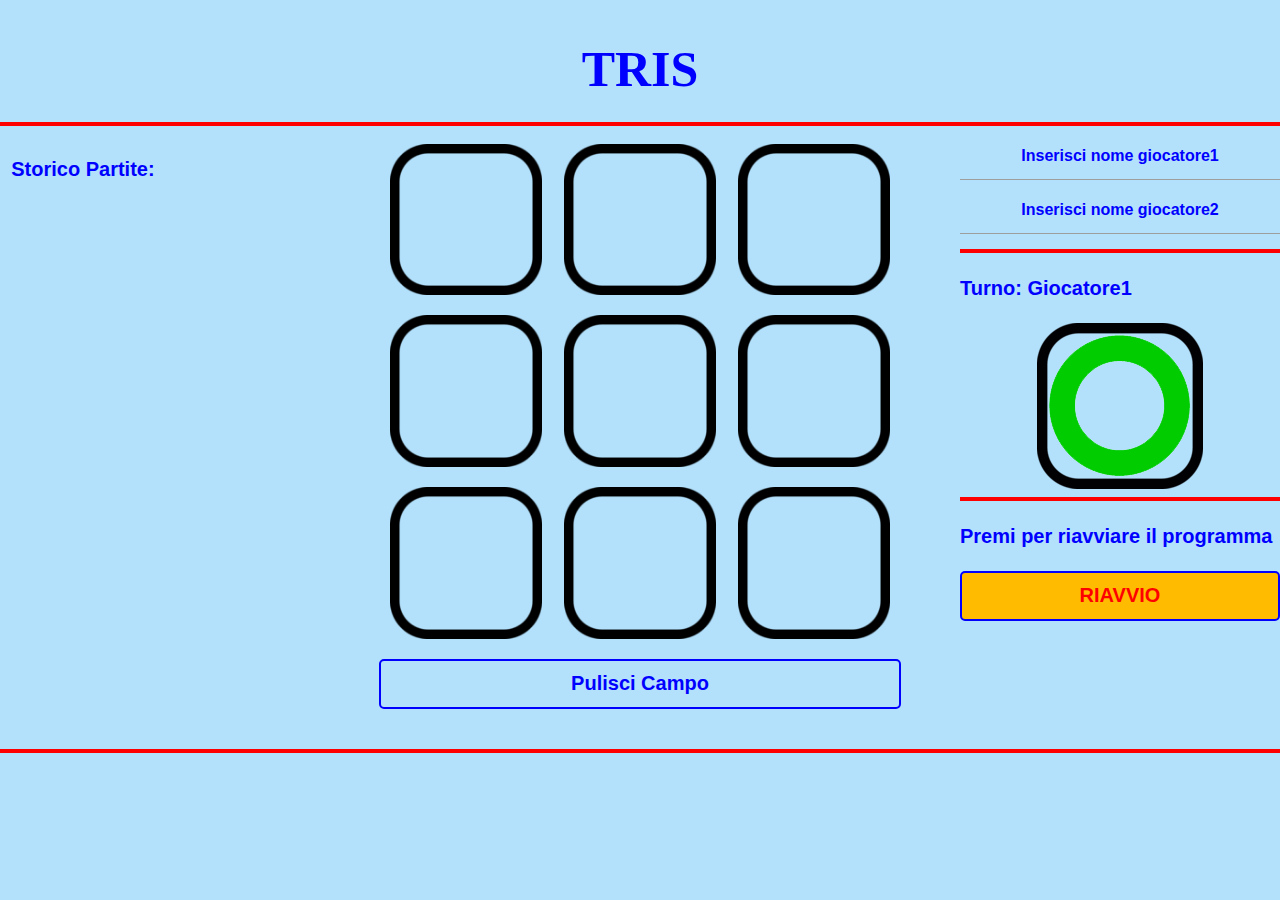
<file: AS 18-19/jq Tris/jqTrisMarcoPapa.html>
<!-- MarcoPapa 4BI 13/03/2019 Versione Da Consegnare -->
<!DOCTYPE html>
<html>
<head>
<!-- Import--------------------------------------------------------------------------------------->
<meta charset="utf-8"> <!--COMPATIBILITA UNICODE PER CHROME E FIREFOX-->
<link type="text/css" rel="stylesheet" href="css/materialize.min.css"  media="screen,projection"/>
<script src="https://ajax.googleapis.com/ajax/libs/jquery/3.3.1/jquery.min.js"></script>
<link rel="stylesheet" type="text/css" href="trisMarcoPapa.css">
<!------------------------------------------------------------------------------------------------->
<script>

var turno = 1; //turno =1 (giocatore 1) turno = 2 (giocatore 2)  "I TURNI SONO ALTERNATI OGNI PARTITA"
var fine = false;	//Pareggio/Vittoria
var riga=1;
var colonna=1;
var giusto = "border: 5px solid green";
var partite = 1;
var pareggio = 0;	//contatore celle occupate "quando vinci si azzera"

$(document).ready(function() {
	$(".cella").click(function(){
		var id = $(this).attr('id');

		if(fine){
			alert("Pulisci il campo per continuare a giocare!");
		}else{
/* Giocata */
			if(turno==1){
				if($(this).attr('src')=="img/Campo.png"){
					$(this).attr('src', "img/O.png");
					$("#turno").attr('src', "img/X.png");
					$("#ProsTurno").html("Turno: "+$(g2).val());
					pareggio++;
					turno=2;
				}
			}else if(turno==2){
				if($(this).attr('src')=="img/Campo.png"){
					$(this).attr('src', "img/X.png");
					$("#turno").attr('src', "img/O.png");
					$("#ProsTurno").html("Turno: "+$(g1).val());
					pareggio++;
					turno=1;
				}
			}
/* Controllo Riga */
			for(riga=1; riga<4; riga++){
				var e1 = $('#'+riga+1).attr("src");
				var e2 = $('#'+riga+2).attr("src");
				var e3 = $('#'+riga+3).attr("src");
				if(e1!="img/Campo.png" && e2!="img/Campo.png" && e3!="img/Campo.png"){
					if(e1==e2 && e1 == e3){
						$('#'+riga+1).attr('style', giusto);
						$('#'+riga+2).attr('style', giusto);
						$('#'+riga+3).attr('style', giusto);
						if(turno==1){
							document.getElementById("Storico").innerHTML += "<br>Partita: "+partite+") Vince " +$(g2).val();
							partite++;
							pareggio=0;
							fine=true;
						}else if(turno==2){
							document.getElementById("Storico").innerHTML += "<br>Partita: "+partite+") Vince " +$(g1).val();
							partite++;
							pareggio=0;
							fine=true;
						}
					}
				}
			}
/* Controllo Colonna */
			for(colonna=1; colonna<4; colonna++){
				var e1 = $('#'+1+colonna).attr("src");
				var e2 = $('#'+2+colonna).attr("src");
				var e3 = $('#'+3+colonna).attr("src");

				if(e1!="img/Campo.png" && e2!="img/Campo.png" && e3!="img/Campo.png"){
					if(e1==e2 && e1 == e3){
						$('#'+1+colonna).attr('style', giusto);
						$('#'+2+colonna).attr('style', giusto);
						$('#'+3+colonna).attr('style', giusto);
						if(turno==1){
							document.getElementById("Storico").innerHTML += "<br>Partita: "+partite+") Vince " +$(g2).val();
							partite++;
							pareggio=0;
							fine=true;
						}else if(turno==2){
							document.getElementById("Storico").innerHTML += "<br>Partita: "+partite+") Vince " +$(g1).val();
							partite++;
							pareggio=0;
							fine=true;
						}
					}
				}
			}		
/* Controllo Obliquo Sinistra---Destra */
			var e1 = $('#'+1+1).attr("src");
			var e2 = $('#'+2+2).attr("src");
			var e3 = $('#'+3+3).attr("src");
			if(e1!="img/Campo.png" && e2!="img/Campo.png" && e3!="img/Campo.png"){
				if(e1==e2 && e1 == e3){
					$('#'+1+1).attr('style', giusto);
					$('#'+2+2).attr('style', giusto);
					$('#'+3+3).attr('style', giusto);
					if(turno==1){
						document.getElementById("Storico").innerHTML += "<br>Partita: "+partite+") Vince " +$(g2).val();
						partite++;
						pareggio=0;
						fine=true;
					}else if(turno==2){
						document.getElementById("Storico").innerHTML += "<br>Partita: "+partite+") Vince " +$(g1).val();
						partite++;
						pareggio=0;
						fine=true;
					}
				}
			}
/* Controllo Obliquo Destra---Sinistra */
			var e1 = $('#'+3+1).attr("src");
			var e2 = $('#'+2+2).attr("src");
			var e3 = $('#'+1+3).attr("src");
			if(e1!="img/Campo.png" && e2!="img/Campo.png" && e3!="img/Campo.png"){
				if(e1==e2 && e1 == e3){
					$('#'+3+1).attr('style', giusto);
					$('#'+2+2).attr('style', giusto);
					$('#'+1+3).attr('style', giusto);
					if(turno==1){
						document.getElementById("Storico").innerHTML += "<br>Partita: "+partite+") Vince " +$(g2).val();
						partite++;
						pareggio=0;
						fine=true;
					}else if(turno==2){
						document.getElementById("Storico").innerHTML += "<br>Partita: "+partite+") Vince " +$(g1).val();
						partite++;
						pareggio=0;
						fine=true;
					}
				}
			}
/* Se Tutte le celle sono uccupate e nessuno ha vinto */
			if(pareggio==9){
				document.getElementById("Storico").innerHTML += "<br>Partita: "+partite+") PAREGGIO";
				partite++;
				pareggio=0;
				$(".imgtris").attr('style',"border:3px solid red");
				fine=true;
			}
/* Se arrivo a 15 partite azzero lo storico */
			if(partite==15){
				$("#Storico").html("Storico Partite:");
			}
		}	
	});

/* Pulisci */
	$("#pulisci").click(function(){
		$(".imgtris").attr('src', "img/Campo.png");
		$(".imgtris").attr('style',"border:none");
		celle=0;
		fine=false;
	});

/* Giocatore 1 */
	$("#g1").change(function(){ //.change = si attiva ogni volta che quel elemento viene modificato
		var g1 = $(this).val();
		if(g1 == "" || g1 == null){
			$("#g1").attr('style',"border:2px solid red");
		}
	});
	
/* Giocatore 2 */
	$("#g2").change(function(){ //.change = si attiva ogni volta che quel elemento viene modificato
		var g2 = $(this).val();
		if(g2 == "" || g2 == null){
			$("#g2").attr('style',"border:2px solid red");
		}
	});
});
			
//----------------------------------------------------------------------------------
</script>
</head>
<body style="background-color:#b3e1fc">
<header>
	<h1 class="Titolo grassetto centro">TRIS</h1>
</header>
<center>
<hr id="linea">
<div class="row">

	<div class="col s3"> 
		<p id="Storico" class="grassetto storico">Storico Partite:</p>
	</div>

	<div class="col s6"> 

		<div class="row">
			<div class="Container">	
				<div class="row" >
					<img src="img/Campo.png" id="11" class="img col s4 cella imgtris">
					<img src="img/Campo.png" id="12" class="img col s4 cella imgtris">
					<img src="img/Campo.png" id="13" class="img col s4 cella imgtris">
				</div>
				<div class="row">
					<img src="img/Campo.png" id="21" class="img col s4 cella imgtris">	
					<img src="img/Campo.png" id="22" class="img col s4 cella imgtris">
					<img src="img/Campo.png" id="23" class="img col s4 cella imgtris">
				</div>
				<div class="row">
					<img src="img/Campo.png" id="31" class="img col s4 cella imgtris">
					<img src="img/Campo.png" id="32" class="img col s4 cella imgtris">
					<img src="img/Campo.png" id="33" class="img col s4 cella imgtris">
				</div>
				<div class="row">			
					<button id="pulisci" class="Bottone grassetto col s6 offset-s6"> Pulisci Campo </button>
				</div>
			</div>	
		</div>
	</div> 	

	<div class="col s3 comandi"> 
		<div class="row">
			<input class="inserimento grassetto destra s3" type="text" id="g1" placeholder="Inserisci nome Giocatore 1" value="Inserisci nome giocatore1">
			<input class="inserimento grassetto destra s3" type="text" id="g2" placeholder="Inserisci nome Giocatore 2" value="Inserisci nome giocatore2">
			<hr id="linea">
			<p id="ProsTurno" class="grassetto storico">Turno: Giocatore1</p>
				<img src="img/O.png" id="turno" class="img s3">
			<hr id="linea">
				<p class="grassetto storico">Premi per riavviare il programma</p>				
			<button id="reset" class="Bottone grassetto s3 riavvio" onclick="location.reload()"> RIAVVIO </button>
		</div>
	</div>
</div>			
<hr id="linea">
</center>
</body>
</html>
</file>
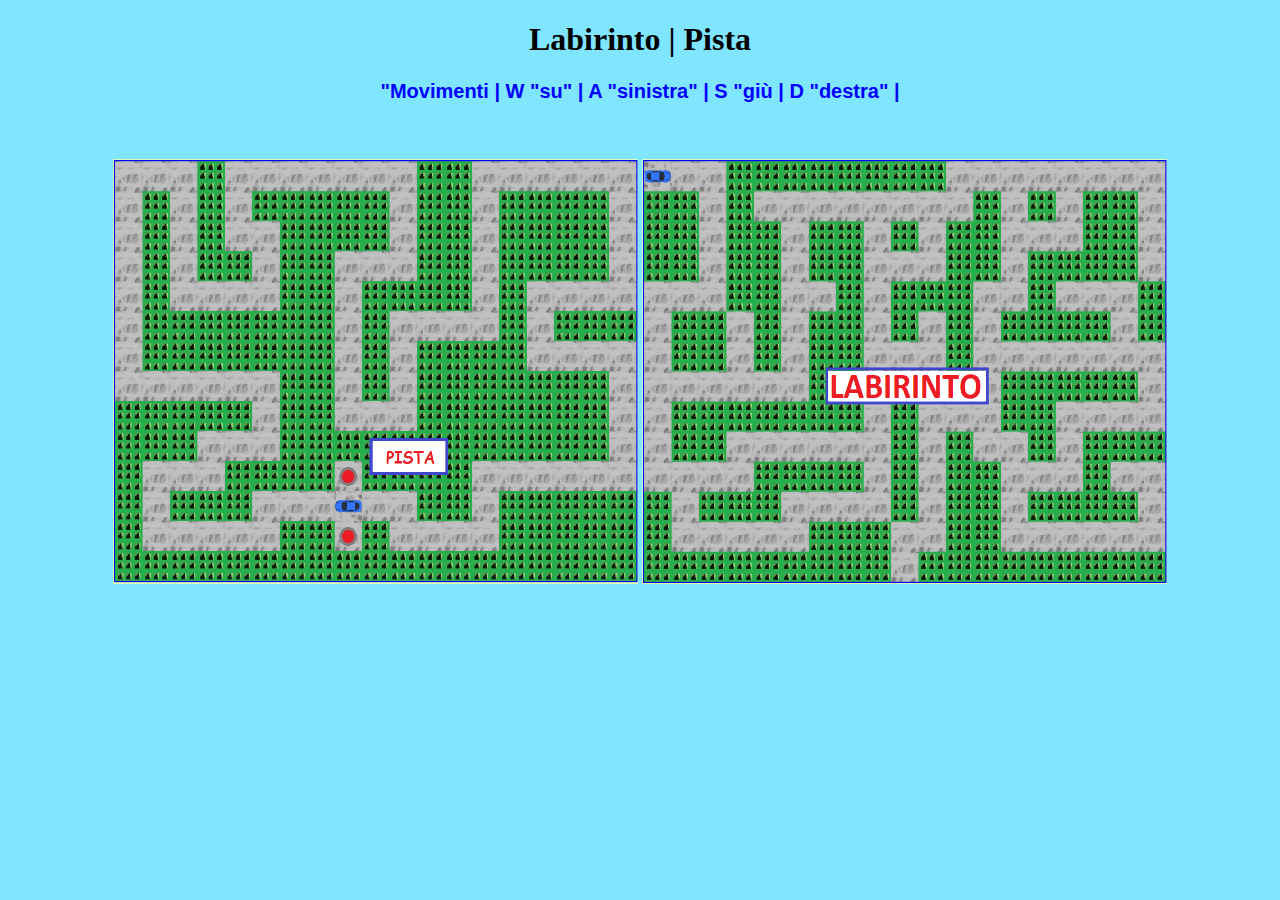
<file: AS 18-19/Labirinto/home.html>
<!-- MarcoPapa 4BI 07/02/2019 Versione da consegnare -->
<!--  NB: le dimensioni del campo sono fatte per uno schermo 4:3 -->
<!DOCTYPE html>
<html>
<head>
<meta charset="utf-8"> <!--COMPATIBILITA UNICODE PER CHROME E FIREFOX-->
<link rel="stylesheet" type="text/css" href="LabPistaMarcoPapa.css">
<body style="background-color:#80e5ff">
	<center>
		<h1 id="Titolo"> Labirinto | Pista </h1>
			<p id="Testo">"Movimenti | W "su" | A "sinistra" | S "giù | D "destra" |</p>  
				<br>
				<br>		
			<img src="immagini/pista.png" id="immagine" onclick="window.location.href='PistaMarcoPapa.html'"style="width:525px;height:425px; ">
			<img src="immagini/lab.png" id="immagine"	onclick="window.location.href='LabirintoMarcoPapa.html'" style="width:525px;height:425px;">
	</center>
</head>
</body>
</html>
</file>
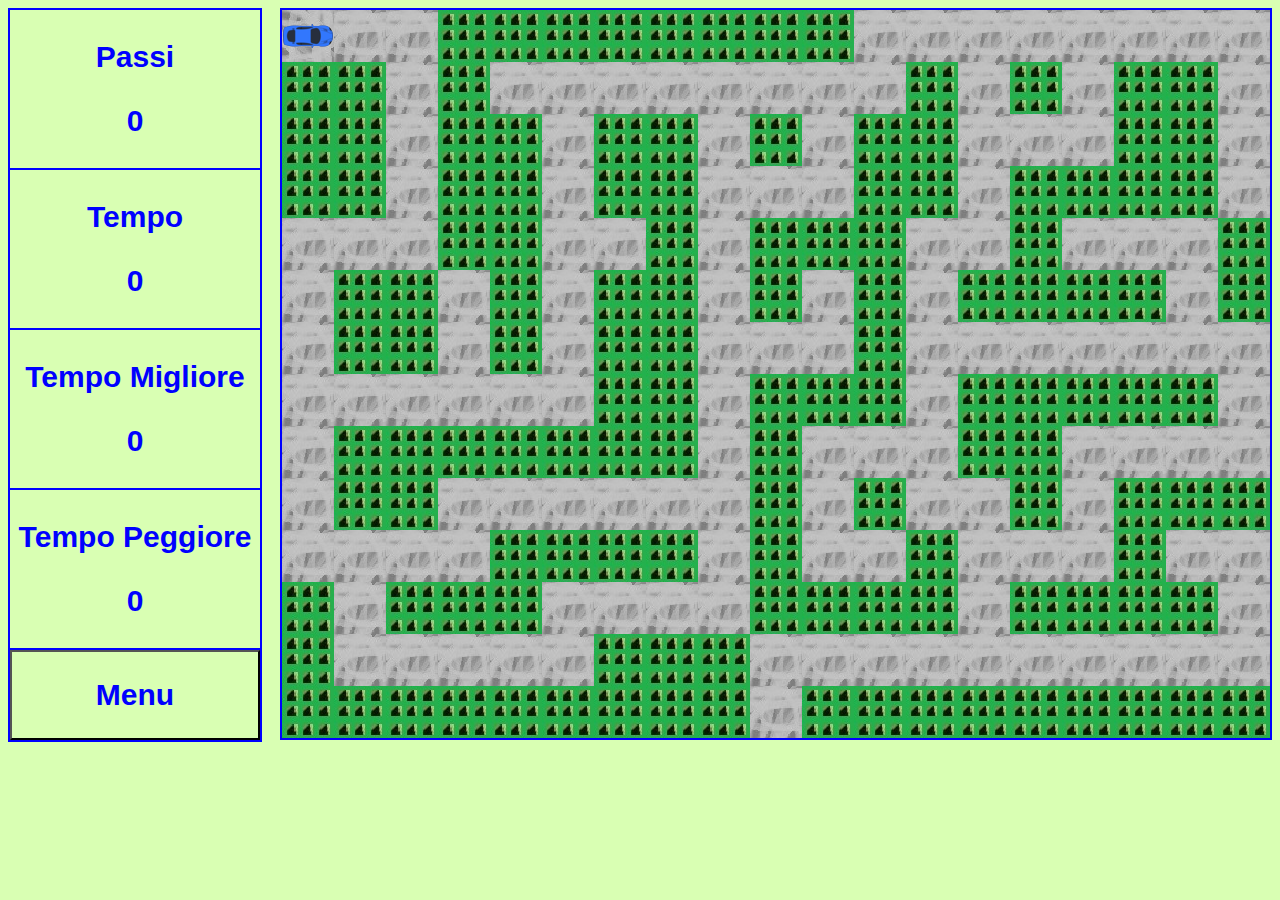
<file: AS 18-19/Labirinto/LabirintoMarcoPapa.html>
<!-- MarcoPapa 4BI 04/02/2019 Versione da consegnare -->
<!--  NB: le dimensioni del campo sono fatte per uno schermo 4:3-->
<!DOCTYPE html>
<html>
<head>
<meta charset="utf-8"> <!--COMPATIBILITA UNICODE PER CHROME E FIREFOX-->
<link rel="stylesheet" type="text/css" href="LabPistaMarcoPapa.css">
<script>
//-----------------------------------------------------------------------------------------------------

var i = 0;
var j = 0;
var matCampo = [
	[2,3,3,0,0,0,0,0,0,0,0,3,3,3,3,3,3,3,3,],
	[0,0,3,0,3,3,3,3,3,3,3,3,0,3,0,3,0,0,3,],
	[0,0,3,0,0,3,0,0,3,0,3,0,0,3,3,3,0,0,3,],
	[0,0,3,0,0,3,0,0,3,3,3,0,0,3,0,0,0,0,3,],
	[3,3,3,0,0,3,3,0,3,0,0,0,3,3,0,3,3,3,0,],
	[3,0,0,3,0,3,0,0,3,0,3,0,3,0,0,0,0,3,0,],
	[3,0,0,3,0,3,0,0,3,3,3,0,3,3,3,3,3,3,3,],
	[3,3,3,3,3,3,0,0,3,0,0,0,3,0,0,0,0,0,3,],
	[3,0,0,0,0,0,0,0,3,0,3,3,3,0,0,3,3,3,3,],
	[3,0,0,3,3,3,3,3,3,0,3,0,3,3,0,3,0,0,0,],
	[3,3,3,3,0,0,0,0,3,0,3,3,0,3,3,3,0,3,3,],
	[0,3,0,0,0,3,3,3,3,0,0,0,0,3,0,0,0,0,3,],
	[0,3,3,3,3,3,0,0,0,3,3,3,3,3,3,3,3,3,3,],
	[0,0,0,0,0,0,0,0,0,3,0,0,0,0,0,0,0,0,0,],
];	
	document.write("<div class='c1'>");
		document.write("<p class='testo'>Passi<p class='testo' id='spostamenti'> 0 </p></p>");
		document.write("<hr id='spazio'>");
		document.write("<p class='testo'>Tempo<p class='testo' id='tempo'> 0 </p></p>");
		document.write("<hr id='spazio'>");
		document.write("<p class='testo'>Tempo Migliore<p class='testo' id='tempom'> 0 </p></p>");
		document.write("<hr id='spazio'>");
		document.write("<p class='testo'>Tempo Peggiore<p class='testo' id='tempop'> 0 </p></p>");
		document.write("<hr id='spazio'>");
		document.write("<button class='bottone' id='menu' onclick=window.open('home.html','_self')>Menu</button>");
	document.write("</div>");
	document.write("<center>");
	document.write("<table id='tabella'>");
	
	for(i=0; i<14;i++){
		document.write("<tr>");
		for(j=0; j<19; j++){
			document.write("<td>");
			if(matCampo[i][j]==0){
				document.write("<img id='img'src='\immagini/cespuglio.jpg'>");
			}
			if(matCampo[i][j]==2){
				document.write("<img id='img' src='\immagini/m1.png'>");
			}
			if(matCampo[i][j]==3){
				document.write("<img id='img' src='\immagini/terreno.jpg'>");
			}
		}
		document.write("</tr>");
	}
	document.write("</table>");
	document.write("</center>");
	
var colonna = 0;
var riga = 0;
var immagine = 0;
var np = -1; //numero passi
var t = new Date();


function gioco(event){
	var t1 = new Date();
	var tempo = document.getElementById("tempo").innerHTML = (t1.getTime()-t.getTime())/1000;
	
	var tasto = event.keyCode;
	var x = document.getElementById("tabella");
	
	var tm = document.getElementById("tempom").innerHTML;
	if(tm < tempo){
		document.getElementById("tempom").innerHTML = tempo;
	}
	
	
	if(colonna==9 && riga ==12){
		alert("Congratulazioni, Sei scappato dal labirinto");
		riga = 0;
		colonna = 0;
		t = new Date();
		t1 = new Date();
		immagine = 0;
		document.images[immagine].src="\immagini/terreno.jpg";
		//window.open('home.html','_self');
	}
	if(tasto==40 || tasto==39 || tasto==38 || tasto==37){
		alert("Attenzione, i tasti per lo spostamento sono W-A-S-D");
	}
	
	switch(tasto){
		case 65: // sinistra "w"
			if(colonna>0){
				if(matCampo[riga][colonna-1]==3){ 
					document.images[immagine].src="\immagini/terreno.jpg";
					document.images[immagine-=1].src="\immagini/m3.png";	
					colonna--;
					np++;
					document.getElementById("spostamenti").innerHTML = np+1;
				}
			}
			else{
				
			}
		break;
		case 68://destra X "d"
			if(colonna<19){
				if(matCampo[riga][colonna+1]==3){
					document.images[immagine].src="\immagini/terreno.jpg";
					document.images[immagine+=1].src="\immagini/m1.png";	
					colonna++;
					np++;
					document.getElementById("spostamenti").innerHTML = np+1;
				}
			}
			else{

			}
			
		break;
		case 87://su X "w"
			if(riga>0){				
				if(matCampo[riga-1][colonna]==3){
					document.images[immagine].src="\immagini/terreno.jpg";
					document.images[immagine-=19].src="\immagini/m4.png";	
					riga--;
					np++;
					document.getElementById("spostamenti").innerHTML = np+1;
				}
			}
			else{
				
			}
		break;
		case 83://giu X "s"
			if(riga<matCampo.length && matCampo[riga+1][colonna]==3){
				document.images[immagine].src="\immagini/terreno.jpg";
				document.images[immagine+=19].src="\immagini/m2.png";	
				riga++;
				np++;
				document.getElementById("spostamenti").innerHTML = np+1;
			}
			else{

			}
		break;
	}
}
</script>	
</head>
<!----------------------------------------------------------------------------------------------------------------------------->
<br>
<body style="background-color:#d9ffb3"  onkeydown="gioco(event)">
	<center>
	</center>
</body>
</html>
</file>
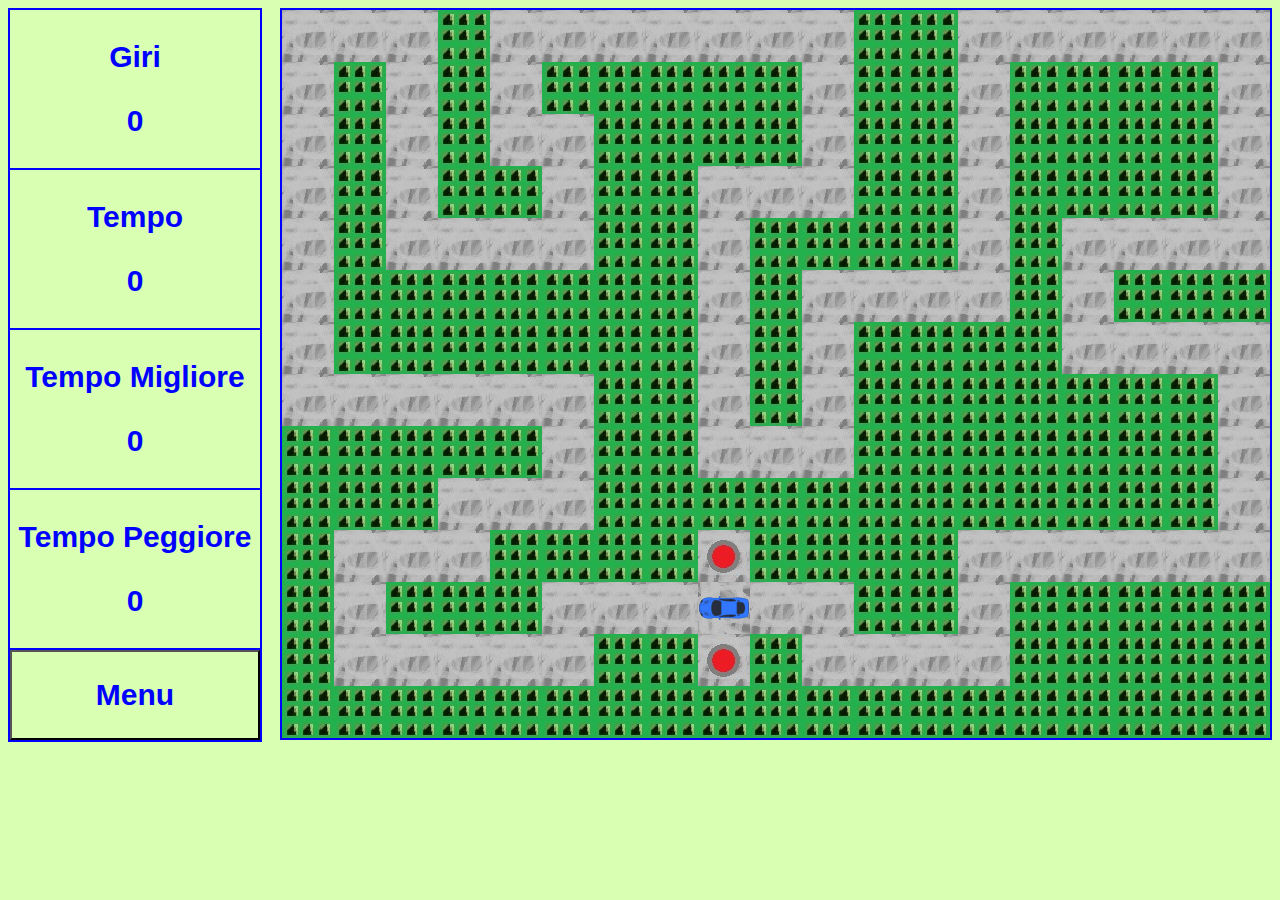
<file: AS 18-19/Labirinto/PistaMarcoPapa.html>
<!-- MarcoPapa 4BI 07/02/2019 Versione da consegnare -->
<!--  NB: le dimensioni del campo sono fatte per uno schermo 4:3-->
<!DOCTYPE html>
<html>
<head>
<meta charset="utf-8"> <!--COMPATIBILITA UNICODE PER CHROME E FIREFOX-->
<link rel="stylesheet" type="text/css" href="LabPistaMarcoPapa.css">
<script>
//-----------------------------------------------------------------------------------------------------

var i = 0;
var j = 0;
var matCampo = [
	[3,3,3,0,3,3,3,3,3,3,3,0,0,3,3,3,3,3,3,],
	[3,0,3,0,3,0,0,0,0,0,3,0,0,3,0,0,0,0,3,],
	[3,0,3,0,3,3,0,0,0,0,3,0,0,3,0,0,0,0,3,],
	[3,0,3,0,0,3,0,0,3,3,3,0,0,3,0,0,0,0,3,],
	[3,0,3,3,3,3,0,0,3,0,0,0,0,3,0,3,3,3,3,],
	[3,0,0,0,0,0,0,0,3,0,3,3,3,3,0,3,0,0,0,],
	[3,0,0,0,0,0,0,0,3,0,3,0,0,0,0,3,3,3,3,],
	[3,3,3,3,3,3,0,0,3,0,3,0,0,0,0,0,0,0,3,],
	[0,0,0,0,0,3,0,0,3,3,3,0,0,0,0,0,0,0,3,],
	[0,0,0,3,3,3,0,0,0,0,0,0,0,0,0,0,0,0,3,],
	[0,3,3,3,0,0,0,0,5,0,0,0,0,3,3,3,3,3,3,],
	[0,3,0,0,0,3,3,3,2,4,3,0,0,3,0,0,0,0,0,],
	[0,3,3,3,3,3,0,0,5,0,3,3,3,3,0,0,0,0,0,],
	[0,0,0,0,0,0,0,0,0,0,0,0,0,0,0,0,0,0,0,],
];	
	document.write("<div class='c1'>");
		document.write("<p class='testo'>Giri<p class='testo' id='giri'> 0 </p></p>");
		document.write("<hr id='spazio'>");
		document.write("<p class='testo'>Tempo<p class='testo' id='tempo'> 0 </p></p>");
		document.write("<hr id='spazio'>");
		document.write("<p class='testo'>Tempo Migliore<p class='testo' id='tempo'> 0 </p></p>");
		document.write("<hr id='spazio'>");
		document.write("<p class='testo'>Tempo Peggiore<p class='testo' id='tempo'> 0 </p></p>");
		document.write("<hr id='spazio'>");
		document.write("<button class='bottone' id='menu' onclick=window.open('home.html','_self')>Menu</button>");
	document.write("</div>");
	document.write("<center>");
	document.write("<table id='tabella'>");
	
	
	for(i=0; i<14;i++){
		document.write("<tr>");
		for(j=0; j<19; j++){
			document.write("<td>");
			
			if(matCampo[i][j]==0){
				document.write("<img id='img'src='\immagini/cespuglio.jpg'>");
			}
			if(matCampo[i][j]==2){
				document.write("<img id='img' src='\immagini/m3.png'>");
			}
			if(matCampo[i][j]==3){
				document.write("<img id='img' src='\immagini/terreno.jpg'>");
			}
			if(matCampo[i][j]==4){
				document.write("<img id='img' src='\immagini/terreno.jpg'>");
			}
			if(matCampo[i][j]==5){
				document.write("<img id='img' src='\immagini/segno.jpg'>");
			}
		}
		document.write("</tr>");
	}
	document.write("</table>");
	document.write("</center>");
	
var colonna = 8;
var riga = 11;
var immagine = 217;
var giri = 0;

function gioco(event){
	var tasto = event.keyCode;
	var x = document.getElementById("tabella");

	if(matCampo[riga][colonna]==4){
		giri++;
		document.getElementById("giri").innerHTML = giri;
	}
	if(tasto==40 || tasto==39 || tasto==38 || tasto==37){
		alert("Attenzione, i tasti per lo spostamento sono W-A-S-D");
	}
	switch(tasto){
		case 65: // sinistra "w"
			if(colonna>0){
				if(matCampo[riga][colonna-1]==3 || matCampo[riga][colonna-1]==5 || matCampo[riga][colonna-1]==2 || matCampo[riga][colonna-1]==4){ 			
			
						document.images[immagine].src="\immagini/segno.jpg";
				
						document.images[immagine].src="\immagini/terreno.jpg";
			
					document.images[immagine-=1].src="\immagini/m3.png";	
					colonna--;					
				}
			}
			else{
				
			}
		break;
		case 68://destra X "d"
			if(colonna<19){
				if(matCampo[riga][colonna+1]==3 || matCampo[riga][colonna+1]==5){
					
						document.images[immagine].src="\immagini/segno.jpg";
				
						document.images[immagine].src="\immagini/terreno.jpg";
				
					document.images[immagine+=1].src="\immagini/m1.png";	
					colonna++;
				}
			}
			else{

			}
			
		break;
		case 87://su X "w"
			if(riga>0){				
				if(matCampo[riga-1][colonna]==3 || matCampo[riga-1][colonna]==5 || matCampo[riga-1][colonna]==2){
		
						document.images[immagine].src="\immagini/segno.jpg";
		
						document.images[immagine].src="\immagini/terreno.jpg";
				
					document.images[immagine-=19].src="\immagini/m4.png";	
					riga--;
				}
			}
			else{
				
			}
		break;
		case 83://giu X "s"
			if(riga<14){
				if(matCampo[riga+1][colonna]==3 || matCampo[riga+1][colonna]==5 || matCampo[riga+1][colonna]==2){
			
						document.images[immagine].src="\immagini/segno.jpg";
					
						document.images[immagine].src="\immagini/terreno.jpg";
				
					document.images[immagine+=19].src="\immagini/m2.png";	
					riga++;
				}
			}
			else{

			}
		break;
	}
}

</script>	
</head>
<!----------------------------------------------------------------------------------------------------------------------------->
<br>
<body style="background-color:#d9ffb3"  onkeydown="gioco(event)">
	<center>
	</center>
</body>
</html>
</file>
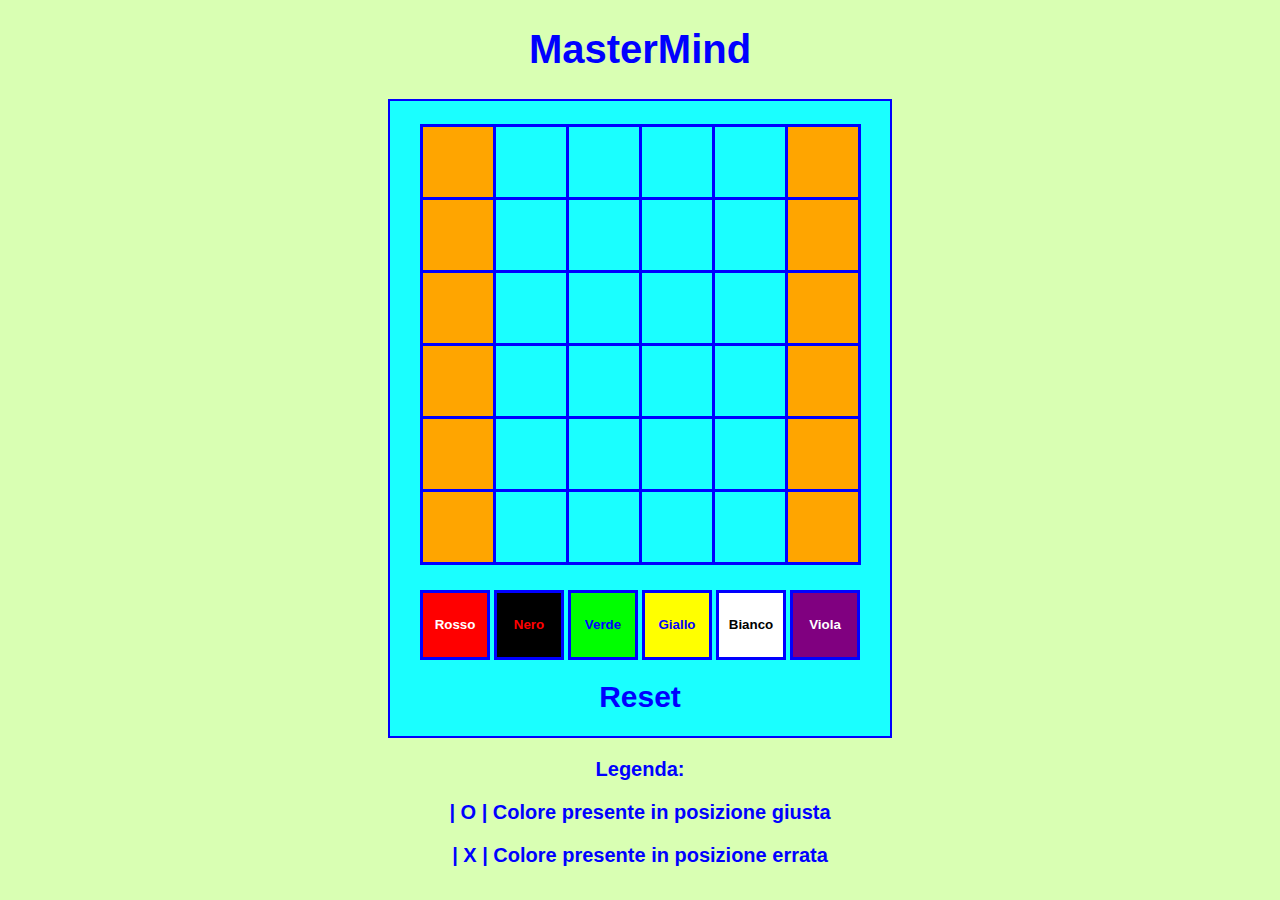
<file: AS 18-19/MasterMind/MasterMindMarcoPapa.html>
<!-- MarcoPapa 4BI 9/01/2019  VERSIONE DA CONSEGNARE-->
<!DOCTYPE html>
<html>
<head>
<meta charset="utf-8"> <!--COMPATIBILITA UNICODE PER CHROME E FIREFOX-->
<link rel="stylesheet" type="text/css" href="MasterMindMarcoPapa.css">
<script>
//-----------------------------------------------------------------------------------------------------
var i = 0;
var j = 0;

var Soluzione =  ["red","lime","white","yellow"]; //modificare la soluzione scambiando i nomi dei colori (red,black,lime,yellow,white,purple)
var Tavolozza = ["red","black","lime","yellow","white","purple"];
	
	document.write("<center>");
	document.write("<h1 id=Titolo align=center >MasterMind</h1>");
	document.write("<div class=Container>");
	document.write("<table id=Tabella><br>");

	for(i=0; i<6; i++){
			document.write("<tr>");
		for(j=0; j<6; j++){
			if(j==0){
				document.write("<td id=CM>");
				document.write("</td>");
			}else if(j==5){
				document.write("<td id=CM><input type=text id=r"+i+"c"+j+" maxlength=1 readonly></input></td>");
			}else{
				document.write("<td id=Cella><input type=text id=r"+i+"c"+j+" maxlength=1 readonly></input></td>");
			}
	}
		document.write("</tr>");
	}
	document.write("</table>");
	document.write("<br>");
	document.write('<button class="bottonecolore bottone1 " id=tavolozza onclick=Controllo("red") >Rosso</button>');
	document.write('<button class="bottonecolore bottone2 " id=tavolozza onclick=Controllo("black")>Nero</button>');
	document.write('<button class="bottonecolore bottone3 " id=tavolozza onclick=Controllo("lime")>Verde</button>');
	document.write('<button class="bottonecolore bottone4 " id=tavolozza onclick=Controllo("yellow")>Giallo</button>');
	document.write('<button class="bottonecolore bottone5 " id=tavolozza onclick=Controllo("white")>Bianco</button>');
	document.write('<button class="bottonecolore bottone6 " id=tavolozza onclick=Controllo("purple")>Viola</button>');
	document.write("<br>");
	document.write("<button class=bottone id=Reset onclick=location.reload()>Reset</button>");
	document.write("</div>");
	document.write("</center>");
	document.write("<p id=Testo> Legenda: </p>");
	document.write("<p id=Testo> | O | Colore presente in posizione giusta</p>");
	document.write("<p id=Testo> | X | Colore presente in posizione errata </p>");
	var Tabella = document.getElementById("Tabella");
	
var colonna = 1;	
var giusto = 0;
var riga = 0;
var k = 0;
function Controllo(colore){
	
	document.getElementById("tavolozza").value = colore;

	if(colonna<5){
		Tabella.rows[riga].cells[colonna].style.backgroundColor=colore;
		colonna++;
	}
	if(colonna==5){
		ControlloSoluzione();
		riga++;
		colonna=1;		
	}
}

function ControlloSoluzione(){
	var riga;
	var colonna;
	var nuguali = 0;
	var cc; //controllo colore
	var k=0;
	
	for(riga=0; riga<6; riga++){	
		Tabella.rows[riga].cells[5].innerHTML="";
		Tabella.rows[riga].cells[0].innerHTML="";
		for(colonna=1; colonna<5; colonna++){
			cc=Tabella.rows[riga].cells[colonna].style.backgroundColor;
				if(cc == Soluzione[colonna-1]){		
					Tabella.rows[riga].cells[5].innerHTML+="O"; // colore presente in posizione giusta
					nuguali++;
				}else{
					nuguali=0;
					for(k=0; k<Soluzione.length; k++){
						if(cc==Soluzione[k]){
							Tabella.rows[riga].cells[0].innerHTML+="X"; //colore presente ma in posizione errata		
						}	
					}
				}
				if(nuguali==4){
					Tabella.rows[riga].cells[5].innerHTML="✅"; // corretto
					nuguali=nuguali-4;
				}
		}	
	}
	nuguali=0;	
}

//-------------------------------------------------------------------------------------------------------------
</script>	
</head>
<body style="background-color:#d9ffb3">
</body>
</html>
</file>
<file: AS 18-19/phpFormDoppio/style.css>
h1{
    font-size: 12;
    font-weight: bold;
    text-align: center;
    padding: 10px;
}
hr{
    border-bottom:2px solid blue;
}
p{
    font-size: 16px;
    font-weight: bold;
    text-align: center;
    margin:0px;
    padding:5px;
}
#titolo{
    font-size: 20px;
    color:red;
}
#campo{
    font-size: 20px;
    color:blue;
}
footer{
    border-top:2px solid blue;
}
input{
    font-size: 13px;
    font-weight: bold;
    text-align: center;
    border:2px solid blue;
    border-radius:5px;
    padding:7px;
    width:400px;    
}
input:hover{
	color:red;
}
</file>
<file: AS 18-19/SpostamentoImmagini/css/myCss.css>
.testoM{
	color:blue;
	font-size:35px;
	text-align:center;
	font-family:Arial Black;
}
.testoS{
	color:blue;
	font-size:20px;
	text-align:center;
	font-family:Arial Black;
}
.campo{
	position:relative;
	float:left;
}
.punteggio{
	position:relative;
	border:1px solid red;
	float:right;
}
.giocatore{
	height: 100px;
	width: 75px;
	margin:0px;
	display:block;
	padding: 0px;
	position: absolute;
}
.pallone{
	height:125px;
	width:65px;
	margin:0px;	
	padding: 0px;
	position: relative;
}
.nemico{
	height:100px;
	width:100px;
	margin:0px;	
	padding: 0px;
	position:relative;
}
#linea{
	border:2px solid blue;
	margin:0px;
	position:relative;
}
</file>
<file: AS 18-19/Calcolatrice/CalcolatriceMarcoPapa.css>
.Container{
	border: 2px solid blue;
	background-color:white;
	width: 590px;
	height: 725px;
   	font-size:20px;
	padding: 3px;	
	background-color:#99ccff;
}
.bottone{
	text-align: center;
	font-weight: bold;
    font-size: 16px;  	
	background-color: white;
	display: inline-block;
	margin-top: -50px;	
}
.quadrato{
	height:100px;
	width:100px;
	padding: 17px 24px;
	margin: 5px;
	border: 2px solid blue;	
}
.numero{
	font-size: 18px;
	color:blue;
	font-weight: bold;
}
.numero:hover{
	background-color: #99ccff;
    color: red;
}
.operando{
	font-size: 18px;
	color:blue;	
	font-weight: bold;
}
.operando:hover{
	background-color: #ffff99;
	color:blue;
	font-weight: bold;
}
#ug{
	height:100px;
	width:330px;	
}
#ug:hover{
	background-color: lime;
    color: blue;	
}
#Testo{
	width: 435px;
	padding: 3px;
	height: 100px;
	font-size:66px;
	border: 2px solid blue;
	text-align: right;
	margin-top:22px;  
	margin-left:3px;
	position:relative;
	background-color:white;	
}
#Testo:hover{	
    color: red;	
}
#Segno{
	border: 2px solid blue;
	text-align: center;
	background-color:white;
	font-size:66px;
	margin: 5px;
	height:100px;
	width:100px;
	padding:3px;
	margin-left:3px; 
	font-weight: bold;	
}
#Segno:hover{
	color:red;
}
#Titolo{
	color: Blue; 
	text-align: center;
	font-size: 40px;
	font-family:Helvetica;
	font-weight: bold;	
}
#ce:hover{
	background-color: red;
    color: white;	
}
</file>
<file: AS 18-19/ContaLettere/ContaLettereMarcoPapa.css>
.Container{
	border: 2px solid blue;
	background-color: #1affff;
	width: 900px;
	height: 400px;
   	font-size:20px;
	border-radius:15px;
}
.bottone{
	text-align: center;
	font-weight: bold;
    font-size: 16px;  	
	background-color: white;
	height:100px;
	width: 250px;
	border: 2px solid blue;	
	border-radius: 25px;
}
#Titolo{
	color: Blue; 
	font-size: 40px;
	font-weight: bold;	
	font-family:Arial;
	text-align: center;
}
input::placeholder {
  color: red;
  font-size:25px;
}
#Testo{
	width: 850px;
	height: 100px;
	font-size:50px;
	border: 2px solid blue;
	text-align: center;
	margin-top:22px;  
	position:relative;
	background-color:white;	
	border-radius: 25px;
}
#Testo:hover{	
    color: blue;	
}
#Parola{
	width: 550px;
	height: 100px;
	font-size:50px;
	border: 2px solid blue;
	text-align: center;
	position:relative;
	background-color:white;	
    border-radius: 25px;
}
#Parola:hover{
	color:blue;
}
#Lettera{
	width: 280px;
	height: 100px;
	font-size:50px;
	border: 2px solid blue;
	text-align: center;
	margin-top:22px;  
	background-color:white;
    border-radius: 25px;	
}
#Lettera:hover{
	color:blue;
}
#Reset{
	background-color: blue;
    color: yellow;	
}
#Reset:hover{
	background-color: red;
    color: white;	
	border:2px solid yellow; 
}
#Conta{
	background-color: yellow;
    color: blue;	
}
#Conta:hover{
	background-color: lime;
    color: blue;	
}
</file>
<file: AS 18-19/FormAnalisi/formAnalisiMarcoPapa.css>
.Container{
	border: 3px solid blue;
	background-color: inherit;
	width: 850px;
	height: 750px;
   	font-size:20px;
}
.bottone{	 
	height:50px;
	width: 250px;
	border: 3px solid blue;
	border-radius:10px;
	font-weight: bold;
	background-color:inherit;
}
.bottone:hover{
	background-color:lime;
	color:blue;
	font-weight:bold;
}
.radio-inline{
	position:Relative;
	margin-left:75px;
}
.pallino{
	height: 20px;
	width: 20px;
	border: 2px solid blue;
	position:relative;
	margin-left: 15px;
	margin-top: 10px;
}
.lista{
	border:2px solid blue;
	border-radius:6px;
	width:250px;
	height:45px;
	text-align:center;
	position:relative;
	margin-left:-175px;
}
.dim1{
	width:190px;
	height:35px;
	margin-left:130px;	
}
.dim2{
	width:200px;
	height:35px;
	margin-left:170px;
}
.dim3{
	width:300px;
	height:35px;
	margin-right:120px;
}
.dim4{
	width:230px;
	height:35px;
	margin-left:30px;
}
input{
	text-align:left;
	color:blue;
	font-weight: bold;
	font-size:15px;	
}
input::placeholder {
	text-align:center;
}
.Pallino{
	position:relative;
	margin-right:330px;
	margin-top:20px;
}
.Campo{
	border:2px solid blue;
	padding:2px;
	text-align:left;
	border-radius:6px;
	font-weight: bold;
	background-color:white;
	position:relative;
	padding-left: 15px;
}
.campoS{
	width:230px;
	height:35px;
	border:2px solid blue;
	padding:2px;
	text-align:left;
	border-radius:6px;
	font-weight: bold;
	margin-left:90px;
	background-color:white;
	position:relative;
	padding-left: 15px;
}
.campoD{
	width:230px;
	height:35px;
	border:2px solid blue;
	padding:2px;
	text-align:left;
	border-radius:6px;
	margin-left: 150px;
	font-weight: bold;
	background-color:white;
	position:relative;
	padding-left: 15px;
}
#TestoS{
	color:black;
	text-align:left;
	font-size: 18px;
	position: absolute;
	margin-left: 40px;
	margin-top: 15px;
	font-weight: bold;
}
#TestoD{
	color:black;
	text-align:left;
	font-size: 18px;
	position: absolute;
	margin-left: 420px;
	margin-top: 15px;
	font-weight: bold;
}
#CP{
	color:black;
	text-align:left;
	font-size: 18px;
	position: absolute;
	margin-left: 420px;
	margin-top: 15px;
	font-weight: bold;
}
#Pro{
	color:black;
	text-align:left;
	font-size: 18px;
	position: absolute;
	margin-left: 420px;
	margin-top: 15px;
	font-weight: bold;
}
#Gr{
	color:black;
	text-align:left;
	font-size: 18px;
	position: absolute;
	margin-left: 40px;
	margin-top: 15px;
	font-weight: bold;
}
#Titolo{
	font-weight: bold;
	color:blue;
	font-size: 55px;	
}
</file>
<file: AS 18-19/jq Cambio Immagini/cambioimmaginePapa.css>
#img{
	border:2px solid blue;
	border-radius:5px;
	width:300px;
	height:300px;
}
#linea{
	border:2px solid blue;
}
.grassetto{
	font-weight:bold;
}
.centro{
	text-align:center;
}
.Titolo{
	color:blue;
	font-size:50px;
}
.Titolo2{
	color:blue;
	font-size:30px;
}
#bottone{
	color: Blue; 
	font-size: 20px;
	font-weight: bold;	
	font-family:Arial;
	border-radius:5px;
	text-align: center;
	border: 2px solid blue;
	height:70px;
	width:300px;
}
#bottone:hover{
	height:70px;
	width:300px;
	border: 2px solid red;
}
</file>
<file: AS 18-19/jq SlideShow/cambioimmaginePapa.css>
input{
	position:relative;
	text-align:center;
	color:blue;
	font-size:25px;
	height:50px;
	width:300px;
	border-radius:25px;
	border:3px solid lime;
}
input:hover{
	border:2px solid red;
}
input::placeholder {
	text-align:center;
	color:blue;
	font-size:15px;
}
.Container{
	height:500px;
	width:415px;
	margin-top:10px;
}
.Container2{
	height:85px;
	width:415px;
	margin-top:10px;
	position:absolute;
	margin-top:-20px;
}
.grassetto{
	font-weight:bold;
}
.centro{
	text-align:center;
}
.Titolo{
	color:blue;
	font-size:50px;
}
.Titolo2{
	color:blue;
	font-size:25px;
	width:100%;
	position:relative;
	margin-left:50px;
}
.bottone{
	font-family:Arial;
	border-radius:5px;
	text-align: center;
	font-size: 20px;
	border: 2px solid blue;
	height:70px;
	width:32%;
	color:blue;
	background-color:inherit;
	position:relative;
}
.bottone:hover{
	background-color:lime;
	height:70px;
	width:32%;
	border: 4px solid blue;
}
.bottone:focus{
	background-color:lime;
}
.stop:hover{
	height:70px;
	width:32%;
	background-color:red;
	color:white;
}
.stop:focus{
	background-color:red;
	color:white;
}
.bl1{
	height:300px;
	width:50px;
	color: blue;
	font-size: 20px;
	border-radius:10px;
	border:2px solid blue;
	float:top;
	position:relative;
	background-color:inherit;
}
.bl2{
	height:300px;
	width:50px;
	color: blue;
	font-size: 20px;
	border-radius:10px;
	border: 2px solid blue;
	position:relative;
	margin-bottom:100px;
	background-color:inherit;
}
.bl1:hover{
	color:white;
	background-color: blue;
}
.bl2:hover{
	color:white;
	background-color: blue;
}
.bl1:focus{
	color:blue;
	background-color:inherit;	
}
.bl2:focus{
	color:blue;
	background-color:inherit;
}
#errore{
	width:100%;
	color:red;
	font-size:18px;
}
#img{
	border:2px solid blue;
	border-radius:5px;
	width:300px;
	height:300px;
	position:relative;
	float:center;
}
#linea{
	border:2px solid blue;
}
</file>
<file: AS 18-19/jq Tris/trisMarcoPapa.css>
.inserimento{
	text-align:center;
	color:blue;
	font-size:25px;
	border-radius:25px;
	border:3px solid lime;
}
.inserimento:hover{
	border:2px solid red;
}
.inserimento::placeholder {
	text-align:center;
	color:blue;
	font-size:15px;
	font-family:Arial;
}
.Container{
	height:500px;
	width:500px;
	margin-top:10px;
}
.grassetto{
	font-weight:bold;
}
.Titolo{
	color:blue;
	font-size:50px;
	text-align:center;
	font-family:Arial Black;
}
.Bottone{
	width:100%;
	margin:0px;
	font-family:Arial;
	border-radius:5px;
	text-align: center;
	font-size: 20px;
	border: 2px solid blue;
	color:blue;
	height:50px;
	background-color:inherit;
	position:relative;
}
.Bottone:hover{
	background-color:lime;
	color:blue;
}
.Bottone:focus{
	background-color:inherit;
	color:blue;
}
.storico{
	border-radius:10px;
	color:blue;
	text-align:left;
	font-size:20px;
	position:relative;
}
.comandi{
	border-radius:10px;
}
.riavvio{
	background-color:rgb(255, 187, 0);
	color:red;
	margin:0px;
}
.riavvio:hover{
	background-color:red;
	color:white;
}
#pulisci{
	float:center;
	width:100%;
	margin:0px;
}
.img{
	margin:0px;
	border:0px;
	display:block;
}
#linea{
	border:2px solid #ff0000;
}
</file>
<file: AS 18-19/Labirinto/LabPistaMarcoPapa.css>
.c1{
	border: 2px solid blue;
	background-color: inherit;
	width: 250px;
	height: 730px;
	position:relative;
	float:left;
	padding:0px;
	margin:0px;
}
table{
	border:2px solid blue;
	border-collapse:collapse;
	padding:0px;
	position:relative;
	float:right;
}
tr{
	border-collapse:collapse;
	padding:0px;
	height:52px !important;
}
td{
	border-collapse:collapse;
	padding:0px;	
	height:52px !important;
}
#img{
	height:52px;
	width:52px;
	margin: 0 auto;
	display:block;
}
.testo{
	color: Blue; 
	font-size: 30px;
	font-weight: bold;	
	font-family:Arial;
	text-align: center;
}
.bottone{
	text-align: center;
	font-weight: bold;
    font-size: 16px;  
	background-color: white;
	height:90px;
	width: 250px;
	position:relative;
	margin-top:-8px;
}
#spazio{
	border:1px solid blue;
}
#Testo{
	color: Blue; 
	font-size: 20px;
	font-weight: bold;	
	font-family:Arial;
	text-align: center;
}
#menu{
	background-color: inherit;
	color:blue;
	font-weight: bold;	
	font-size: 30px;	
}
#menu:hover{
	background-color: lime;
}
#immagine:hover{
	border:3px solid red;
}
</file>
<file: AS 18-19/MasterMind/MasterMindMarcoPapa.css>
.Container{
	border: 2px solid blue;
	background-color: #1affff;
	width: 500px;
	height: 635px;
   	font-size:20px;
}
.bottone{	 
	height:70px;
	width: 450px;
	border:none;
}
.bottoneC{
	height:70px;
	width:70px;
	background-color:lime;
	font-weight: bold;		
}
.bottonecolore{
	height:70px;
	width:70px;
	border: 3px solid blue;
	margin:2px;
	padding:5px;
	text-align:center;	
	border-collapse: collapse;
}
.bottone1{
	background-color:red;
	color:white; 
	font-weight: bold;	
}
.bottone2{
	background-color:black;
	color:red; 
	font-weight: bold;	
}
.bottone3{
	background-color:lime;
	color:blue;
	font-weight: bold;		
}
.bottone4{
	background-color:yellow;
	color:blue; 
	font-weight: bold;	
}
.bottone5{
	background-color:white;
	color:black; 
	font-weight: bold;	
}
.bottone6{
	background-color:purple;
	color:white; 
	font-weight: bold;	
}
td {
	border: 3px solid blue;
	padding:5px;
	text-align:center;	
}
input{
	background-color:inherit;
	width:99%;
	height:99%;
	text-align: center;
	font-weight: bold;
    font-size: 25px; 
	border: 0px solid;
}
table{
	border-collapse: collapse;
	position:relative;
}
#Cella{
	height:60px;
	width:60px;
}
#CM{
	height:60px;
	width:60px;
	background-color:orange;
	border: 3px solid blue;
}
#Titolo{
	color: Blue; 
	font-size: 40px;
	font-weight: bold;	
	font-family:Arial;
	text-align: center;
}
#Testo{
	color: Blue; 
	font-size: 20px;
	font-weight: bold;	
	font-family:Arial;
	text-align: center;
}
#Reset{
	background-color: #1affff;
    color: yellow;	
	font-size: 30px;
	color:blue;
	font-weight: bold;	
}
#Reset:hover{
	background-color: red;
    color: white;	
}
</file>
